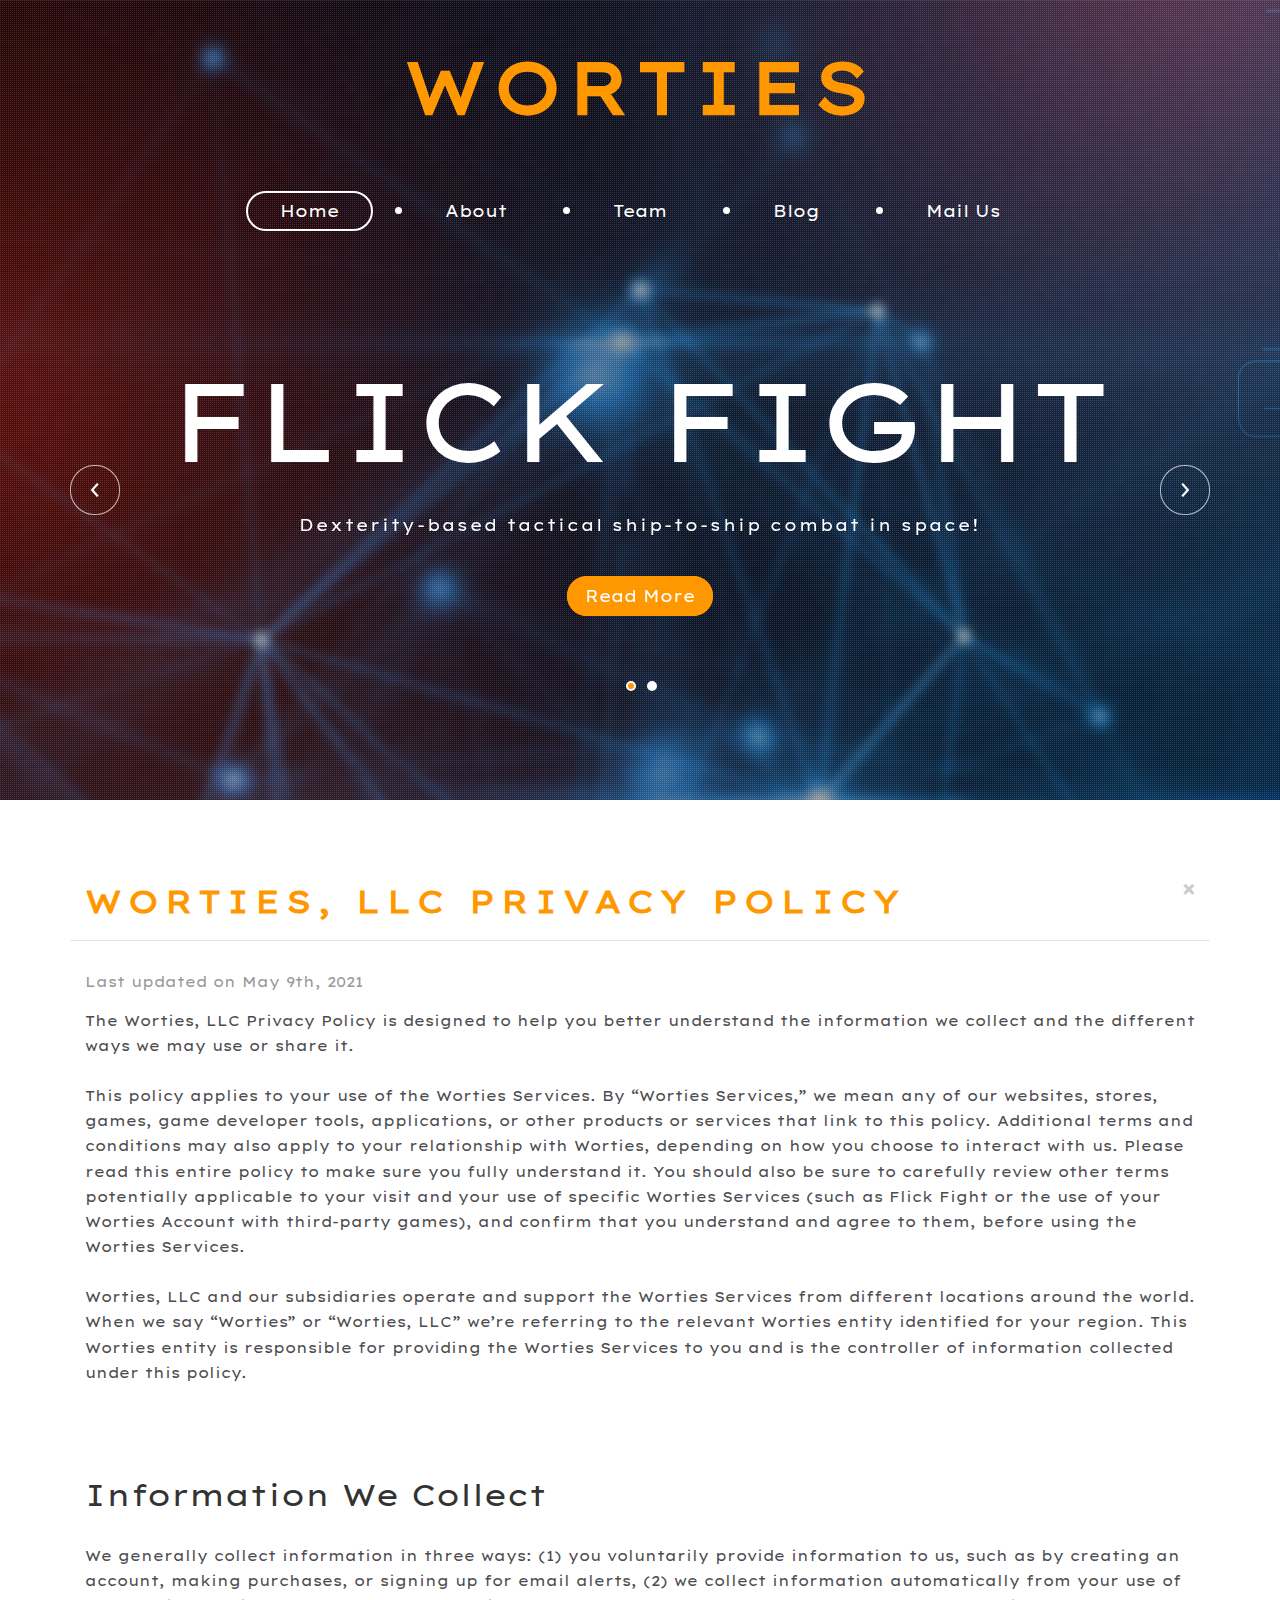
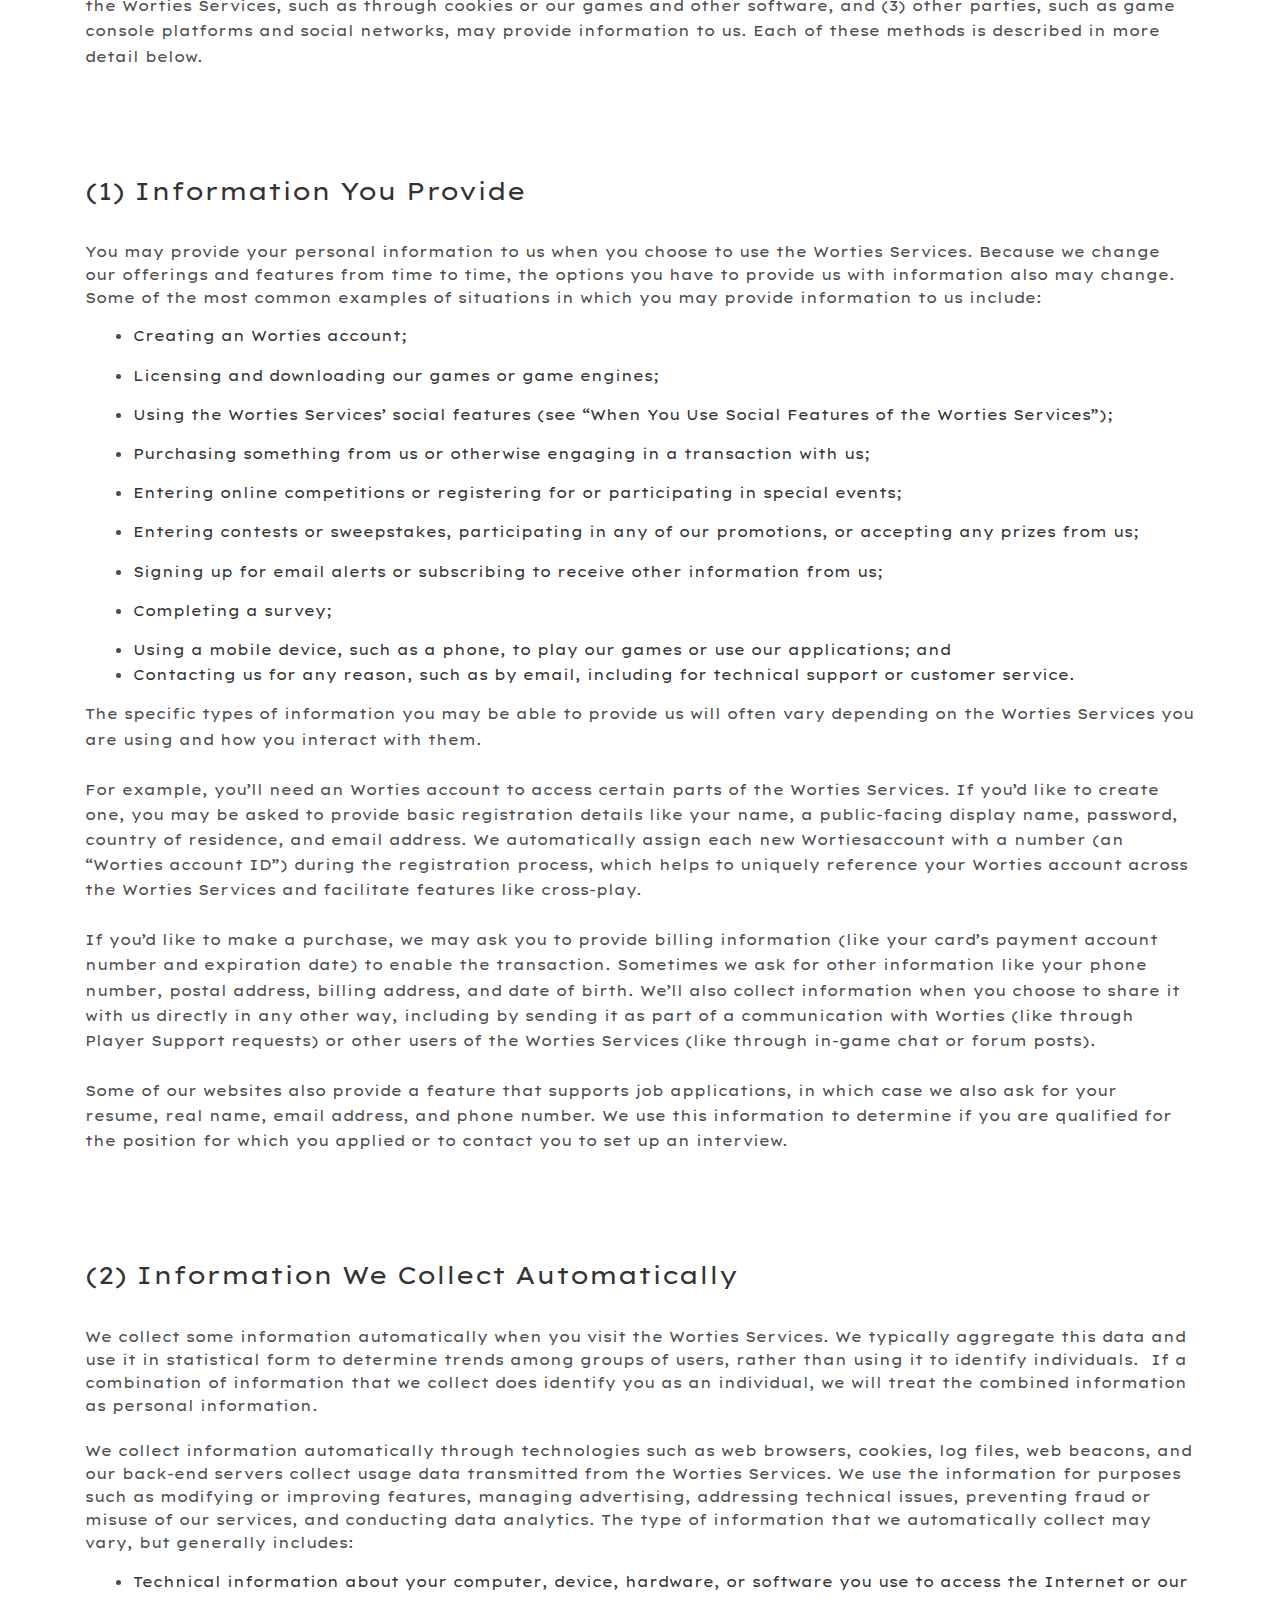
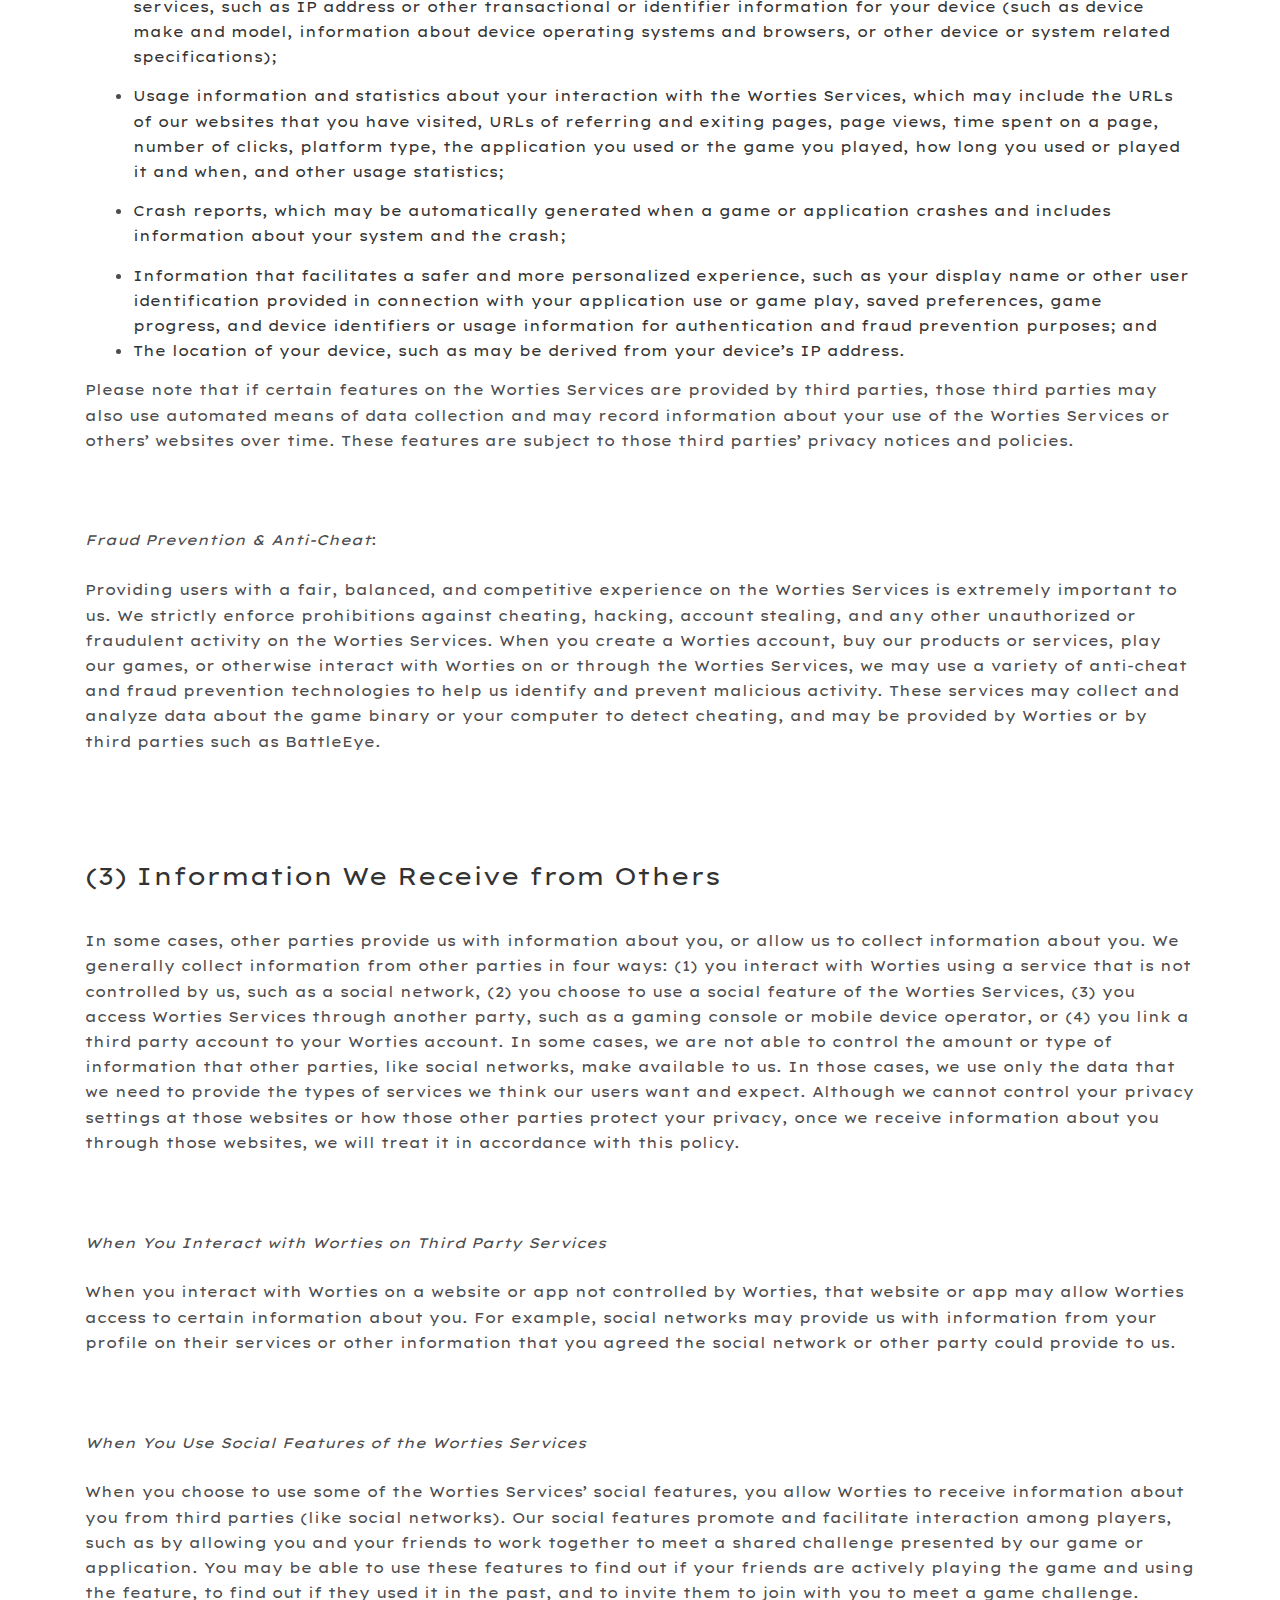
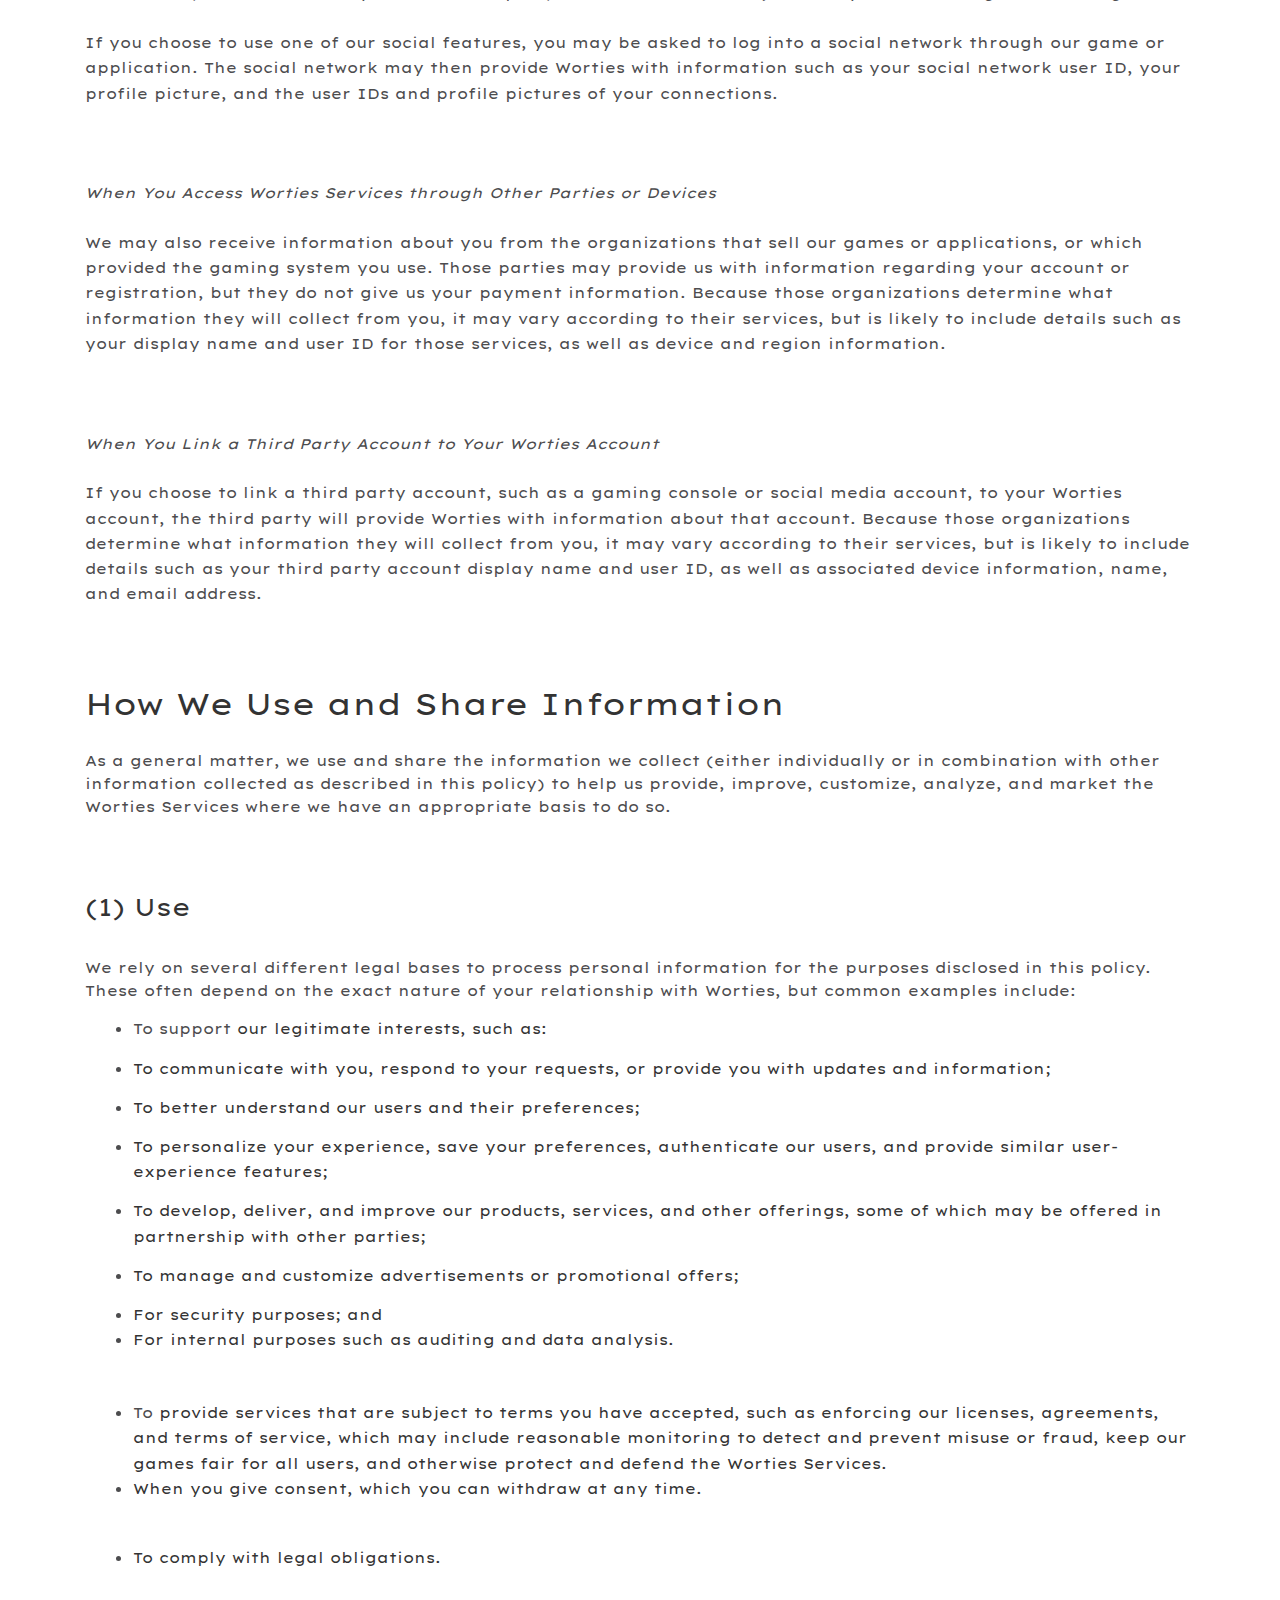
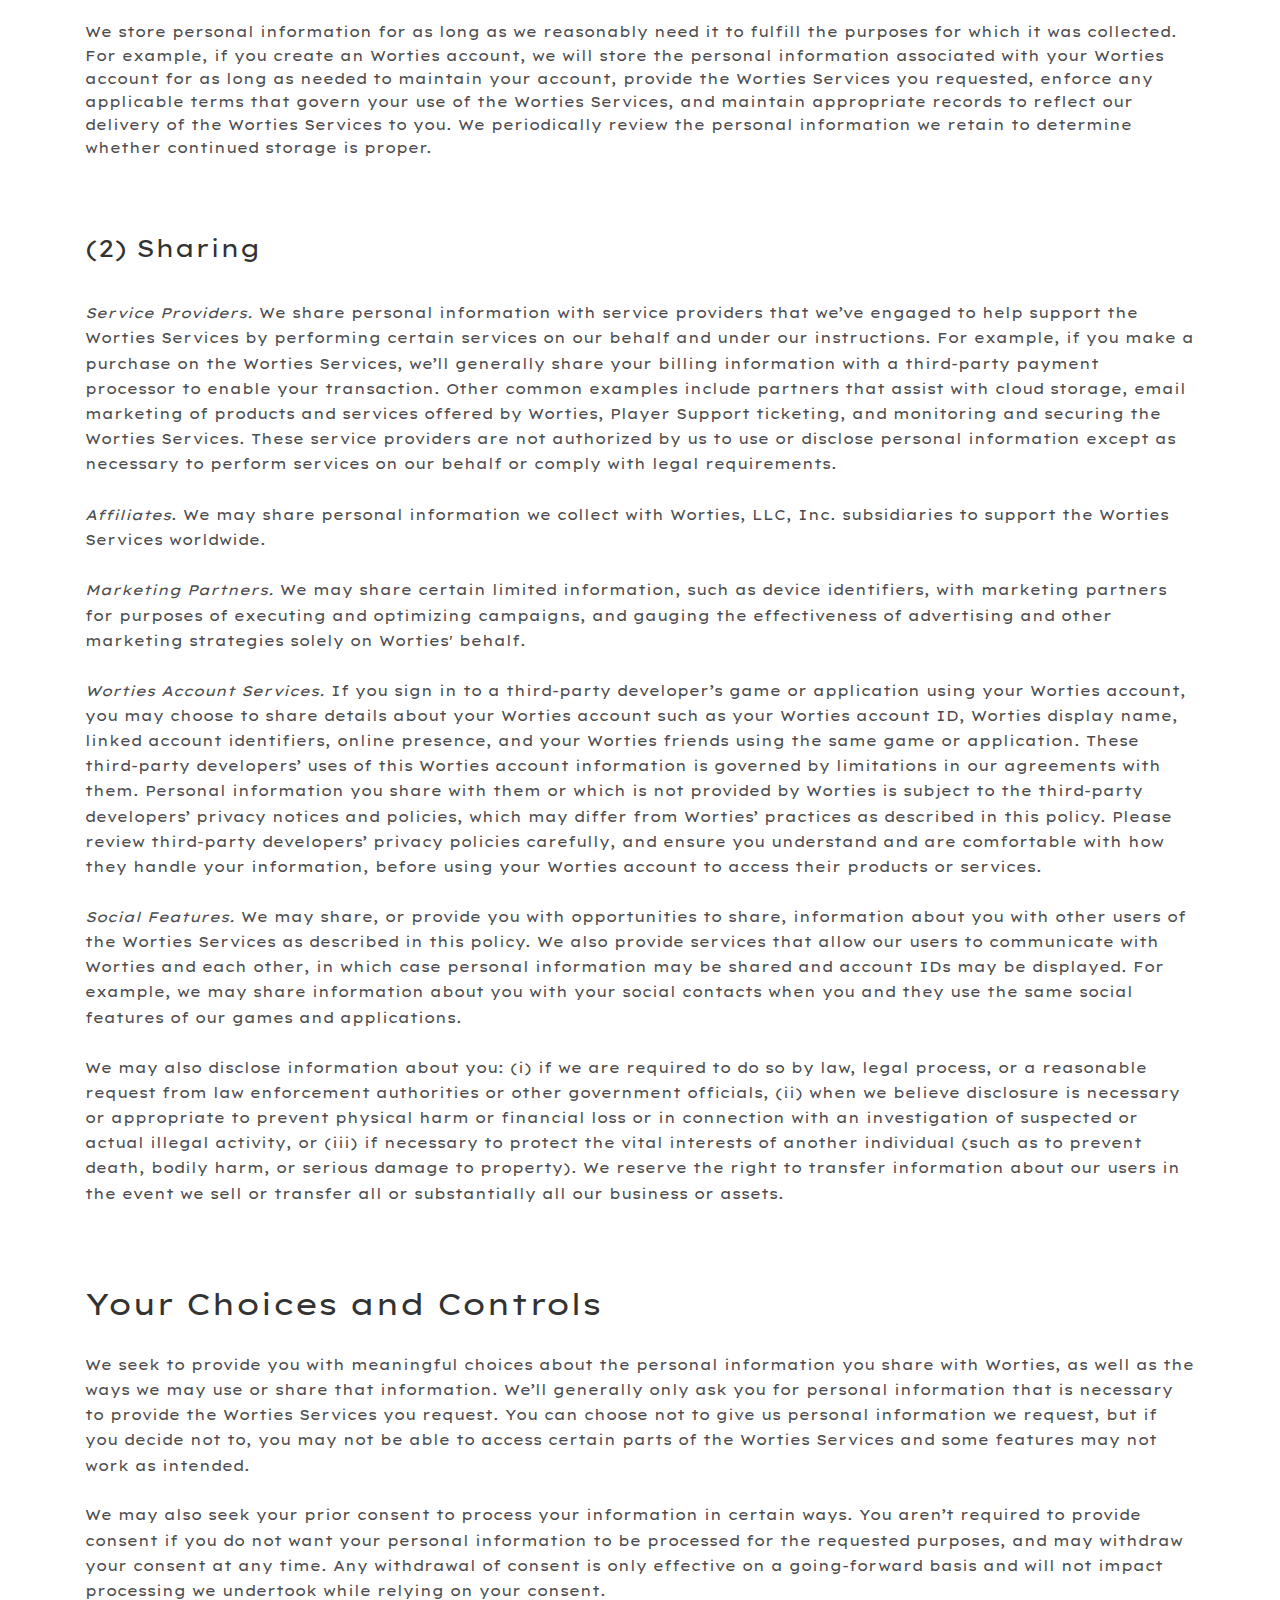
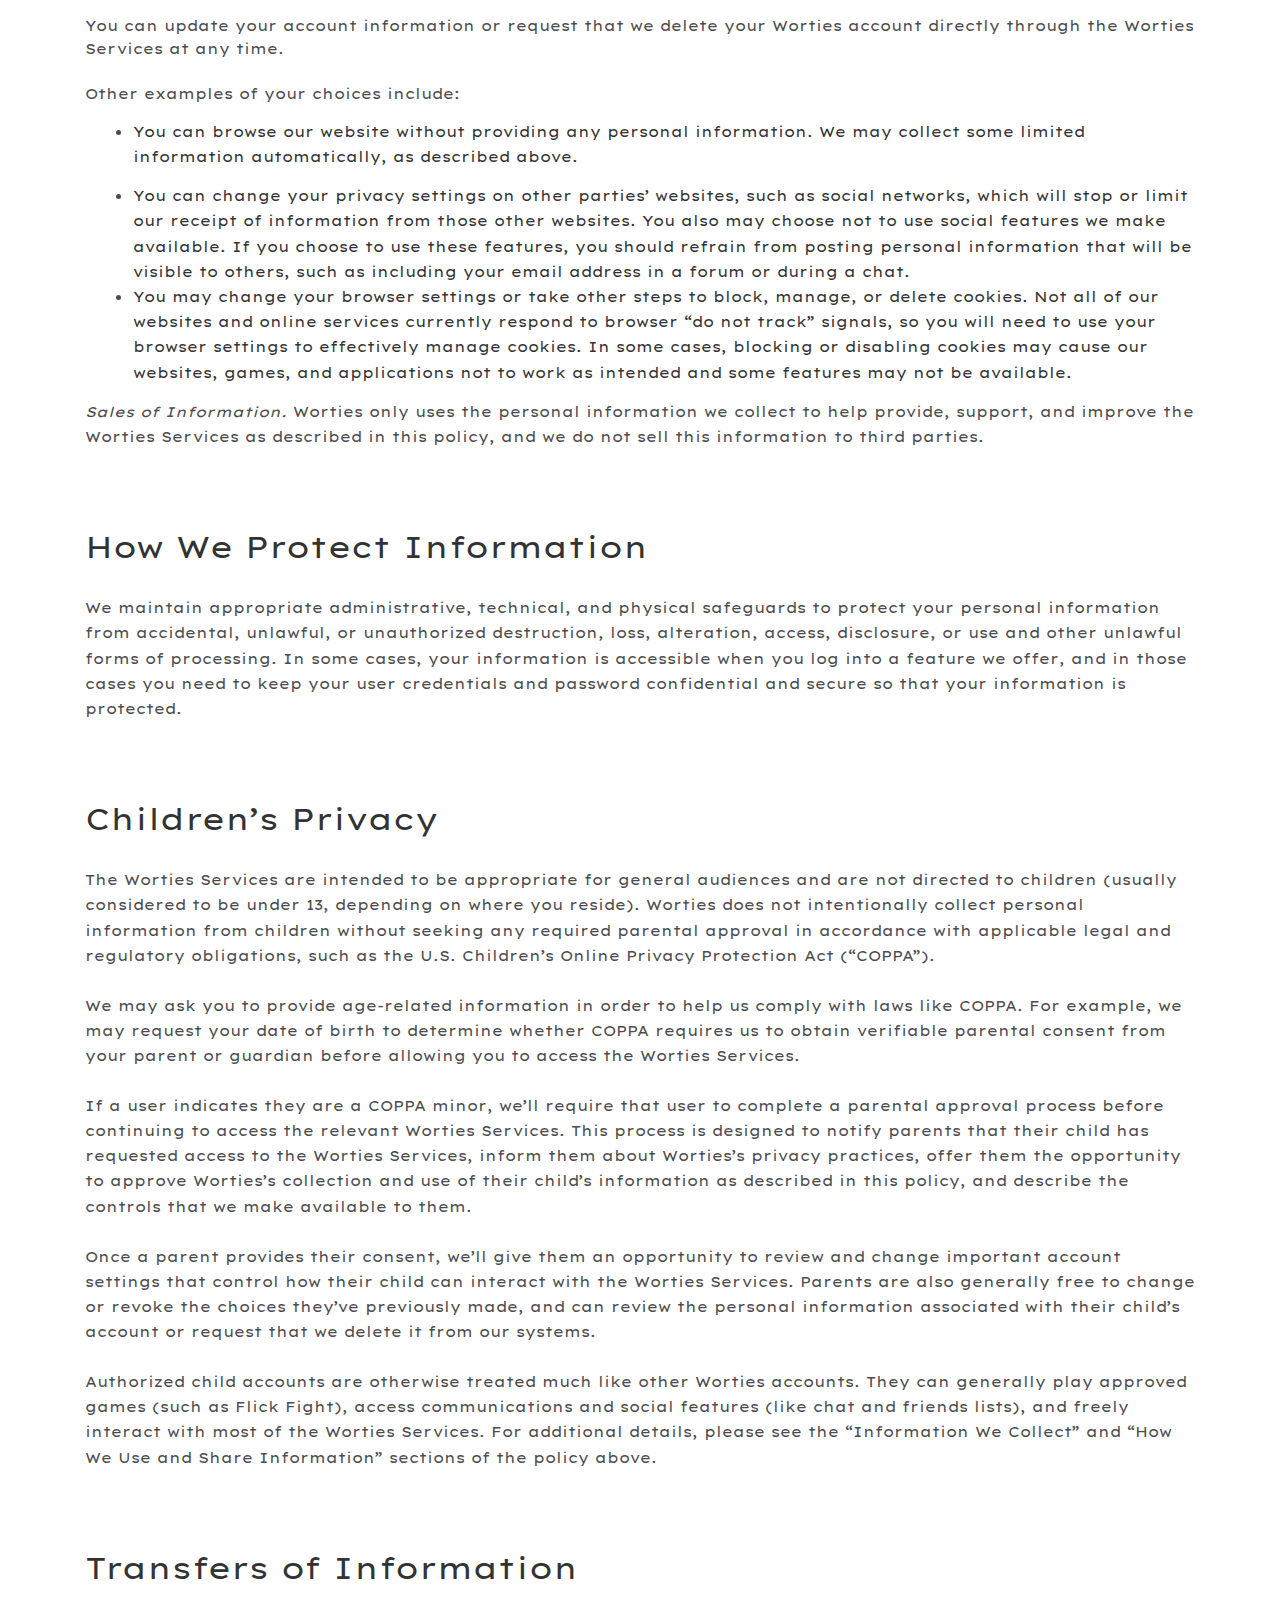
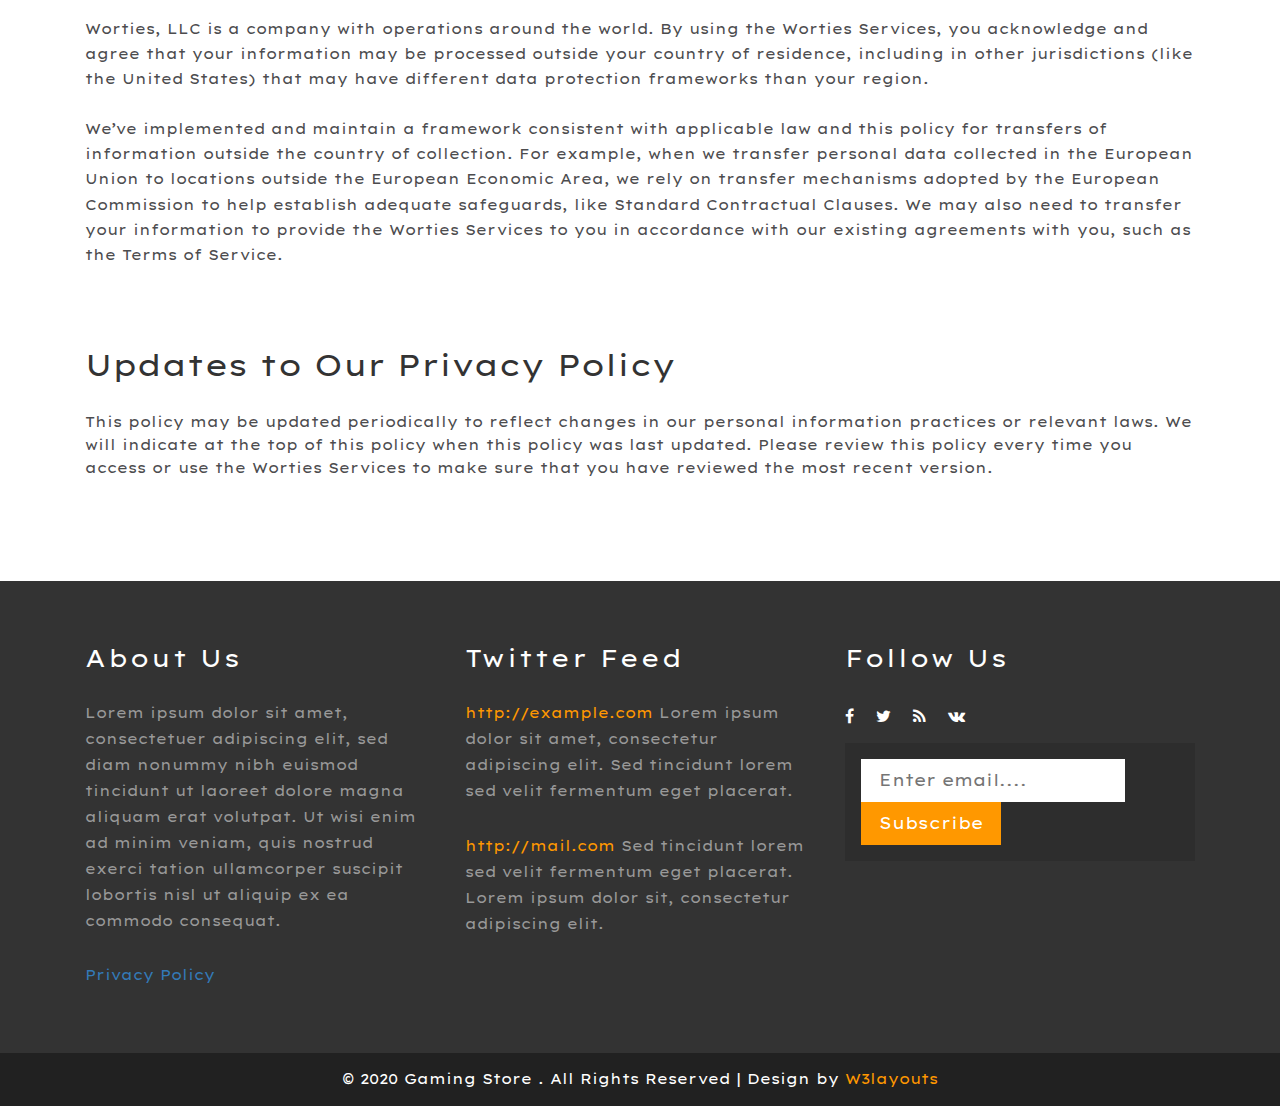
<file: bin/Release/Publish/privacy.html>
<!--A Design by W3layouts
Author: W3layout
Author URL: http://w3layouts.com
-->
<!DOCTYPE html>
<html lang="en">
<head>
<title>Worties</title>
<meta name="viewport" content="width=device-width, initial-scale=1">
<meta charset="utf-8">
<meta name="keywords" content="game development gaming developers unity" />
<script type="application/x-javascript"> addEventListener("load", function() { setTimeout(hideURLbar, 0); }, false); function hideURLbar(){ window.scrollTo(0,1); } </script>
<!-- bootstrap-css -->
<link href="css/bootstrap.css" rel="stylesheet" type="text/css" media="all" />
<!--// bootstrap-css -->
<!-- css -->
<link rel="stylesheet" href="css/style.css" type="text/css" media="all" />
<!--// css -->
<!-- font-awesome icons -->
<link href="css/font-awesome.css" rel="stylesheet"> 
<!-- //font-awesome icons -->
<!-- portfolio -->	
<link rel="stylesheet" href="css/chocolat.css" type="text/css" media="all">
<!-- //portfolio -->	
<link rel="stylesheet" href="./css/custom_styles.css">
<!-- font -->
<link href="//fonts.googleapis.com/css?family=Roboto:100,100i,300,300i,400,400i,500,500i,700,700i,900,900i" rel="stylesheet">
<link href='//fonts.googleapis.com/css?family=Roboto+Condensed:400,700italic,700,400italic,300italic,300' rel='stylesheet' type='text/css'>
<link rel=icon href="images/ba7b7a9ca84d9731ecaad4a911706c30_original.png" sizes="16x16" type="image/png">
<!-- //font -->
<script src="js/jquery-1.11.1.min.js"></script>
<script src="js/bootstrap.js"></script>
<script type="text/javascript">
	jQuery(document).ready(function($) {
		$(".scroll").click(function(event){		
			event.preventDefault();
			$('html,body').animate({scrollTop:$(this.hash).offset().top},1000);
		});
	});
</script> 

<!--[if lt IE 9]>
  <script src="https://oss.maxcdn.com/libs/html5shiv/3.7.0/html5shiv.js"></script>
<![endif]-->
</head>
<body>
	<!-- banner -->
	<div class="banner">
		<div class="agileinfo-dot">
			<div class="agileits-logo">
				<h1> <a href="index.html">Worties</a> </h1>
			</div>
			<div class="header-top">
				<div class="container">
					<div class="header-top-info">
						<nav class="navbar navbar-default">
							<!-- Brand and toggle get grouped for better mobile display -->
							<div class="navbar-header">
								<button type="button" class="navbar-toggle collapsed" data-toggle="collapse" data-target="#bs-example-navbar-collapse-1">
									<span class="sr-only">Toggle navigation</span>
									<span class="icon-bar"></span>
									<span class="icon-bar"></span>
									<span class="icon-bar"></span>
								</button>
							</div>

							<!-- Collect the nav links, forms, and other content for toggling -->
							<div class="collapse navbar-collapse nav-wil" id="bs-example-navbar-collapse-1">
								<nav>
									<ul class="nav navbar-nav">
										<li class="active"><a href="index.html">Home</a></li>
										<li><a href="/index.html#about">About</a></li>
										<li><a href="/index.html#team">Team</a></li>
										<li><a href="/index.html#blog">Blog</a></li>
										<li><a href="/index.html#mail">Mail Us</a></li>
									</ul>
								</nav>
							</div>
							<!-- /.navbar-collapse -->
						</nav>
					</div>
				</div>
			</div>
			<div class="w3layouts-banner-info">
				<div class="container">
					<div class="w3layouts-banner-slider">
						<div class="w3layouts-banner-top-slider">
							<div class="slider">
								<div class="callbacks_container">
									<ul class="rslides callbacks callbacks1" id="slider4">
										<li>
											<div class="banner_text">
												<h3>Flick Fight</h3>
												<p>Dexterity-based tactical ship-to-ship combat in space!</p>
												<div class="w3-button">
													<a href="#" data-toggle="modal" data-target="#flickFlightModal">Read More</a>
												</div>
											</div>
										</li>
										<li>
											<div class="banner_text">
												<h3>Monitored</h3>
												<p>A deceptively fun 12-player online multiplayer social deduction game.</p>
												<div class="w3-button">
													<a href="#" data-toggle="modal" data-target="#monitoredModal">Read More</a>
												</div>
											</div>
										</li>
									</ul>
								</div>
								<div class="clearfix"> </div>
								<script src="js/responsiveslides.min.js"></script>
								<script>
									// You can also use "$(window).load(function() {"
									$(function () {
										// Slideshow 4
										$("#slider4").responsiveSlides({
											auto: true,
											pager: true,
											nav: true,
											speed: 500,
											namespace: "callbacks",
											before: function () {
												$('.events').append("<li>before event fired.</li>");
											},
											after: function () {
												$('.events').append("<li>after event fired.</li>");
											}
										});

									});
								</script>
								<!--banner Slider starts Here-->
							</div>
						</div>
					</div>
				</div>
			</div>
		</div>
	</div>
	<div class="about" id="about">
		<div class="container">
			<div class="modal-header">
				<button type="button" class="close" data-dismiss="modal" aria-label="Close"><span aria-hidden="true">&times;</span></button>
				<h4 class="modal-title">Worties, LLC PRIVACY POLICY</h4>
			</div>
			<div class="modal-body worties-privacy-policy">
				<div class="agileits-w3layouts-info">
					<p>Last updated on May 9th, 2021</p>
					<p dir="ltr" class="worties-privacy-policy--section-body"><span class="worties-privacy-policy--section-body-span">The Worties, LLC Privacy Policy is designed to help you better understand the information we collect and the different ways we may use or share it.&nbsp;</span></p>
					<p dir="ltr" class="worties-privacy-policy--section-body"><span class="worties-privacy-policy--section-body-span">This policy applies to your use of the Worties Services. By &ldquo;Worties Services,&rdquo; we mean any of our websites, stores, games, game developer tools, applications, or other products or services that link to this policy. Additional terms and conditions may also apply to your relationship with Worties, depending on how you choose to interact with us. Please read this entire policy to make sure you fully understand it. You should also be sure to carefully review other terms potentially applicable to your visit and your use of specific Worties Services (such as Flick Fight or the use of your Worties Account with third-party games), and confirm that you understand and agree to them, before using the Worties Services.</span></p>
					<p dir="ltr" class="worties-privacy-policy--section-body"><span class="worties-privacy-policy--section-body-span">Worties, LLC and our subsidiaries operate and support the Worties Services from different locations around the world. When we say &ldquo;Worties&rdquo; or &ldquo;Worties, LLC&rdquo; we&rsquo;re referring to the relevant Worties entity identified for your region. This Worties entity is responsible for providing the Worties Services to you and is the controller of information collected under this policy. &nbsp;&nbsp;</span></p>
					<br />
					<br />
					<h2 dir="ltr" class="worties-privacy-policy--section-header"><span style="font-size:22.5pt;color:#333333;background-color:transparent;font-weight:400;font-style:normal;font-variant:normal;text-decoration:none;vertical-align:baseline;white-space:pre-wrap;">Information We Collect</span></h2>
					<p dir="ltr" class="worties-privacy-policy--section-body"><span class="worties-privacy-policy--section-body-span">We generally collect information in three ways: (1) you voluntarily provide information to us, such as by creating an account, making purchases, or signing up for email alerts, (2) we collect information automatically from your use of the Worties Services, such as through cookies or our games and other software, and (3) other parties, such as game console platforms and social networks, may provide information to us. Each of these methods is described in more detail below.</span></p>
					<p dir="ltr" style="line-height:1.656;background-color:#ffffff;margin-top:0pt;margin-bottom:8pt;padding:0pt 0pt 8pt 0pt;"><span class="worties-privacy-policy--section-body-span">&nbsp;</span></p>
					<h3 dir="ltr" class="worties-privacy-policy--section-header"><span class="worties-privacy-policy--section-header-span">(1) Information You Provide</span></h3>
					<p dir="ltr" style="line-height:1.656;background-color:#ffffff;margin-top:0pt;margin-bottom:8pt;"><span class="worties-privacy-policy--section-body-span">You may provide your personal information to us when you choose to use the Worties Services. Because we change our offerings and features from time to time, the options you have to provide us with information also may change. Some of the most common examples of situations in which you may provide information to us include:</span></p>
					<ul style="margin-top:0;margin-bottom:0;padding-inline-start:48px;">
						<li aria-level="1" dir="ltr" class="worties-privacy-policy--list-item">
							<p dir="ltr" class="worties-privacy-policy--list-item-body-text"><span class="worties-privacy-policy--list-item-body-text-span">Creating an Worties account;</span></p>
						</li>
						<li aria-level="1" dir="ltr" class="worties-privacy-policy--list-item">
							<p dir="ltr" class="worties-privacy-policy--list-item-body-text"><span class="worties-privacy-policy--list-item-body-text-span">Licensing and downloading our games or game engines;</span></p>
						</li>
						<li aria-level="1" dir="ltr" class="worties-privacy-policy--list-item">
							<p dir="ltr" class="worties-privacy-policy--list-item-body-text"><span class="worties-privacy-policy--list-item-body-text-span">Using the Worties Services&rsquo; social features (see &ldquo;When You Use Social Features of the Worties Services&rdquo;);</span></p>
						</li>
						<li aria-level="1" dir="ltr" class="worties-privacy-policy--list-item">
							<p dir="ltr" class="worties-privacy-policy--list-item-body-text"><span class="worties-privacy-policy--list-item-body-text-span">Purchasing something from us or otherwise engaging in a transaction with us;</span></p>
						</li>
						<li aria-level="1" dir="ltr" class="worties-privacy-policy--list-item">
							<p dir="ltr" class="worties-privacy-policy--list-item-body-text"><span class="worties-privacy-policy--list-item-body-text-span">Entering online competitions or registering for or participating in special events;</span></p>
						</li>
						<li aria-level="1" dir="ltr" class="worties-privacy-policy--list-item">
							<p dir="ltr" class="worties-privacy-policy--list-item-body-text"><span class="worties-privacy-policy--list-item-body-text-span">Entering contests or sweepstakes, participating in any of our promotions, or accepting any prizes from us;</span></p>
						</li>
						<li aria-level="1" dir="ltr" class="worties-privacy-policy--list-item">
							<p dir="ltr" class="worties-privacy-policy--list-item-body-text"><span class="worties-privacy-policy--list-item-body-text-span">Signing up for email alerts or subscribing to receive other information from us;</span></p>
						</li>
						<li aria-level="1" dir="ltr" class="worties-privacy-policy--list-item">
							<p dir="ltr" class="worties-privacy-policy--list-item-body-text"><span class="worties-privacy-policy--list-item-body-text-span">Completing a survey;</span></p>
						</li>
						<li aria-level="1" dir="ltr" class="worties-privacy-policy--list-item">
							<p dir="ltr" class="worties-privacy-policy--list-item-body-text"><span class="worties-privacy-policy--list-item-body-text-span">Using a mobile device, such as a phone, to play our games or use our applications; and</span></p>
						</li>
						<li aria-level="1" dir="ltr" class="worties-privacy-policy--list-item">
							<p dir="ltr" style="line-height:1.7999999999999998;background-color:#ffffff;margin-top:0pt;margin-bottom:8pt;"><span class="worties-privacy-policy--list-item-body-text-span">Contacting us for any reason, such as by email, including for technical support or customer service.</span></p>
						</li>
					</ul>
					<p dir="ltr" class="worties-privacy-policy--section-body"><span class="worties-privacy-policy--section-body-span">The specific types of information you may be able to provide us will often vary depending on the Worties Services you are using and how you interact with them.&nbsp;</span></p>
					<p dir="ltr" class="worties-privacy-policy--section-body"><span class="worties-privacy-policy--section-body-span">For example, you&rsquo;ll need an Worties account to access certain parts of the Worties Services. If you&rsquo;d like to create one, you may be asked to provide basic registration details like your name, a public-facing display name, password, country of residence, and email address. We automatically assign each new Wortiesaccount with a number (an &ldquo;Worties account ID&rdquo;) during the registration process, which helps to uniquely reference your Worties account across the Worties Services and facilitate features like cross-play.</span></p>
					<p dir="ltr" class="worties-privacy-policy--section-body"><span class="worties-privacy-policy--section-body-span">If you&rsquo;d like to make a purchase, we may ask you to provide billing information (like your card&rsquo;s payment account number and expiration date) to enable the transaction. Sometimes we ask for other information like your phone number, postal address, billing address, and date of birth. We&rsquo;ll also collect information when you choose to share it with us directly in any other way, including by sending it as part of a communication with Worties (like through Player Support requests) or other users of the Worties Services (like through in-game chat or forum posts).</span></p>
					<p dir="ltr" class="worties-privacy-policy--section-body"><span class="worties-privacy-policy--section-body-span">Some of our websites also provide a feature that supports job applications, in which case we also ask for your resume, real name, email address, and phone number. We use this information to determine if you are qualified for the position for which you applied or to contact you to set up an interview.</span></p>
					<p dir="ltr" style="line-height:1.656;background-color:#ffffff;margin-top:0pt;margin-bottom:8pt;padding:0pt 0pt 8pt 0pt;"><span class="worties-privacy-policy--section-body-span">&nbsp;</span></p>
					<h3 dir="ltr" class="worties-privacy-policy--section-header"><span class="worties-privacy-policy--section-header-span">(2) Information We Collect Automatically</span></h3>
					<p dir="ltr" style="line-height:1.656;background-color:#ffffff;margin-top:0pt;margin-bottom:8pt;padding:0pt 0pt 8pt 0pt;"><span class="worties-privacy-policy--section-body-span">We collect some information automatically when you visit the Worties Services. We typically aggregate this data and use it in statistical form to determine trends among groups of users, rather than using it to identify individuals. &nbsp;If a combination of information that we collect does identify you as an individual, we will treat the combined information as personal information.</span></p>
					<p dir="ltr" style="line-height:1.656;background-color:#ffffff;margin-top:0pt;margin-bottom:8pt;"><span class="worties-privacy-policy--section-body-span">We collect information automatically through technologies such as web browsers, cookies, log files, web beacons, and our back-end servers collect usage data transmitted from the Worties Services. We use the information for purposes such as modifying or improving features, managing advertising, addressing technical issues, preventing fraud or misuse of our services, and conducting data analytics. The type of information that we automatically collect may vary, but generally includes:</span></p>
					<ul style="margin-top:0;margin-bottom:0;padding-inline-start:48px;">
						<li aria-level="1" dir="ltr" class="worties-privacy-policy--list-item">
							<p dir="ltr" class="worties-privacy-policy--list-item-body-text"><span class="worties-privacy-policy--list-item-body-text-span">Technical information about your computer, device, hardware, or software you use to access the Internet or our services, such as IP address or other transactional or identifier information for your device (such as device make and model, information about device operating systems and browsers, or other device or system related specifications);</span></p>
						</li>
						<li aria-level="1" dir="ltr" class="worties-privacy-policy--list-item">
							<p dir="ltr" class="worties-privacy-policy--list-item-body-text"><span class="worties-privacy-policy--list-item-body-text-span">Usage information and statistics about your interaction with the Worties Services, which may include the URLs of our websites that you have visited, URLs of referring and exiting pages, page views, time spent on a page, number of clicks, platform type, the application you used or the game you played, how long you used or played it and when, and other usage statistics;</span></p>
						</li>
						<li aria-level="1" dir="ltr" class="worties-privacy-policy--list-item">
							<p dir="ltr" class="worties-privacy-policy--list-item-body-text"><span class="worties-privacy-policy--list-item-body-text-span">Crash reports, which may be automatically generated when a game or application crashes and includes information about your system and the crash;</span></p>
						</li>
						<li aria-level="1" dir="ltr" class="worties-privacy-policy--list-item">
							<p dir="ltr" class="worties-privacy-policy--list-item-body-text"><span class="worties-privacy-policy--list-item-body-text-span">Information that facilitates a safer and more personalized experience, such as your display name or other user identification provided in connection with your application use or game play, saved preferences, game progress, and device identifiers or usage information for authentication and fraud prevention purposes; and</span></p>
						</li>
						<li aria-level="1" dir="ltr" class="worties-privacy-policy--list-item">
							<p dir="ltr" style="line-height:1.7999999999999998;background-color:#ffffff;margin-top:0pt;margin-bottom:8pt;"><span class="worties-privacy-policy--list-item-body-text-span">The location of your device, such as may be derived from your device&rsquo;s IP address.</span></p>
						</li>
					</ul>
					<p dir="ltr" class="worties-privacy-policy--section-body"><span class="worties-privacy-policy--section-body-span">Please note that if certain features on the Worties Services are provided by third parties, those third parties may also use automated means of data collection and may record information about your use of the Worties Services or others&rsquo; websites over time. These features are subject to those third parties&rsquo; privacy notices and policies.</span></p>
					<p dir="ltr" class="worties-privacy-policy--section-body"><span class="worties-privacy-policy--section-body-span">&nbsp;</span></p>
					<p dir="ltr" class="worties-privacy-policy--section-body"><span style="font-size:10.5pt;color:#4c4c4e;background-color:transparent;font-weight:400;font-style:italic;font-variant:normal;text-decoration:none;vertical-align:baseline;white-space:pre-wrap;">Fraud Prevention &amp; Anti-Cheat</span><span class="worties-privacy-policy--section-body-span">:</span></p>
					<p dir="ltr" class="worties-privacy-policy--section-body"><span class="worties-privacy-policy--section-body-span">Providing users with a fair, balanced, and competitive experience on the Worties Services is extremely important to us. We strictly enforce prohibitions against cheating, hacking, account stealing, and any other unauthorized or fraudulent activity on the Worties Services. When you create a Worties account, buy our products or services, play our games, or otherwise interact with Worties on or through the Worties Services, we may use a variety of anti-cheat and fraud prevention technologies to help us identify and prevent malicious activity. These services may collect and analyze data about the game binary or your computer to detect cheating, and may be provided by Worties or by third parties such as BattleEye.</span></p>
					<p dir="ltr" style="line-height:1.656;background-color:#ffffff;margin-top:0pt;margin-bottom:8pt;padding:0pt 0pt 8pt 0pt;"><span class="worties-privacy-policy--section-body-span">&nbsp;</span></p>
					<h3 dir="ltr" class="worties-privacy-policy--section-header"><span class="worties-privacy-policy--section-header-span">(3) Information We Receive from Others</span></h3>
					<p dir="ltr" class="worties-privacy-policy--section-body"><span class="worties-privacy-policy--section-body-span">In some cases, other parties provide us with information about you, or allow us to collect information about you. We generally collect information from other parties in four ways: (1) you interact with Worties using a service that is not controlled by us, such as a social network, (2) you choose to use a social feature of the Worties Services, (3) you access Worties Services through another party, such as a gaming console or mobile device operator, or (4) you link a third party account to your Worties account. In some cases, we are not able to control the amount or type of information that other parties, like social networks, make available to us. In those cases, we use only the data that we need to provide the types of services we think our users want and expect. Although we cannot control your privacy settings at those websites or how those other parties protect your privacy, once we receive information about you through those websites, we will treat it in accordance with this policy.</span></p>
					<p dir="ltr" class="worties-privacy-policy--section-body"><span class="worties-privacy-policy--section-body-span">&nbsp;</span></p>
					<p dir="ltr" class="worties-privacy-policy--section-body"><span style="font-size:10.5pt;color:#4c4c4e;background-color:transparent;font-weight:400;font-style:italic;font-variant:normal;text-decoration:none;vertical-align:baseline;white-space:pre-wrap;">When You Interact with Worties on Third Party Services</span></p>
					<p dir="ltr" class="worties-privacy-policy--section-body"><span class="worties-privacy-policy--section-body-span">When you interact with Worties on a website or app not controlled by Worties, that website or app may allow Worties access to certain information about you. For example, social networks may provide us with information from your profile on their services or other information that you agreed the social network or other party could provide to us.</span></p>
					<p dir="ltr" class="worties-privacy-policy--section-body"><span class="worties-privacy-policy--section-body-span">&nbsp;</span></p>
					<p dir="ltr" class="worties-privacy-policy--section-body"><span style="font-size:10.5pt;color:#4c4c4e;background-color:transparent;font-weight:400;font-style:italic;font-variant:normal;text-decoration:none;vertical-align:baseline;white-space:pre-wrap;">When You Use Social Features of the Worties Services</span></p>
					<p dir="ltr" class="worties-privacy-policy--section-body"><span class="worties-privacy-policy--section-body-span">When you choose to use some of the Worties Services&rsquo; social features, you allow Worties to receive information about you from third parties (like social networks). Our social features promote and facilitate interaction among players, such as by allowing you and your friends to work together to meet a shared challenge presented by our game or application. You may be able to use these features to find out if your friends are actively playing the game and using the feature, to find out if they used it in the past, and to invite them to join with you to meet a game challenge.</span></p>
					<p dir="ltr" class="worties-privacy-policy--section-body"><span class="worties-privacy-policy--section-body-span">If you choose to use one of our social features, you may be asked to log into a social network through our game or application. The social network may then provide Worties with information such as your social network user ID, your profile picture, and the user IDs and profile pictures of your connections.</span></p>
					<p dir="ltr" class="worties-privacy-policy--section-body"><span class="worties-privacy-policy--section-body-span">&nbsp;</span></p>
					<p dir="ltr" class="worties-privacy-policy--section-body"><span style="font-size:10.5pt;color:#4c4c4e;background-color:transparent;font-weight:400;font-style:italic;font-variant:normal;text-decoration:none;vertical-align:baseline;white-space:pre-wrap;">When You Access Worties Services through Other Parties or Devices</span></p>
					<p dir="ltr" class="worties-privacy-policy--section-body"><span class="worties-privacy-policy--section-body-span">We may also receive information about you from the organizations that sell our games or applications, or which provided the gaming system you use. Those parties may provide us with information regarding your account or registration, but they do not give us your payment information. Because those organizations determine what information they will collect from you, it may vary according to their services, but is likely to include details such as your display name and user ID for those services, as well as device and region information.</span></p>
					<p dir="ltr" class="worties-privacy-policy--section-body"><span class="worties-privacy-policy--section-body-span">&nbsp;</span></p>
					<p dir="ltr" class="worties-privacy-policy--section-body"><span style="font-size:10.5pt;color:#4c4c4e;background-color:transparent;font-weight:400;font-style:italic;font-variant:normal;text-decoration:none;vertical-align:baseline;white-space:pre-wrap;">When You Link a Third Party Account to Your Worties Account</span></p>
					<p dir="ltr" class="worties-privacy-policy--section-body"><span class="worties-privacy-policy--section-body-span">If you choose to link a third party account, such as a gaming console or social media account, to your Worties account, the third party will provide Worties with information about that account. Because those organizations determine what information they will collect from you, it may vary according to their services, but is likely to include details such as your third party account display name and user ID, as well as associated device information, name, and email address.</span></p>
					<p dir="ltr" style="line-height:1.656;background-color:#ffffff;margin-top:0pt;margin-bottom:8pt;padding:0pt 0pt 8pt 0pt;"><span class="worties-privacy-policy--section-body-span">&nbsp;</span></p>
					<h2 dir="ltr" class="worties-privacy-policy--section-header"><span style="font-size:22.5pt;color:#333333;background-color:transparent;font-weight:400;font-style:normal;font-variant:normal;text-decoration:none;vertical-align:baseline;white-space:pre-wrap;">How We Use and Share Information</span></h2>
					<p dir="ltr" style="line-height:1.656;background-color:#ffffff;margin-top:0pt;margin-bottom:8pt;padding:0pt 0pt 8pt 0pt;"><span class="worties-privacy-policy--section-body-span">As a general matter, we use and share the information we collect (either individually or in combination with other information collected as described in this policy) to help us provide, improve, customize, analyze, and market the Worties Services where we have an appropriate basis to do so.</span></p>
					<h3 dir="ltr" class="worties-privacy-policy--section-header"><span class="worties-privacy-policy--section-header-span">(1) Use</span></h3>
					<p dir="ltr" style="line-height:1.656;background-color:#ffffff;margin-top:0pt;margin-bottom:8pt;"><span class="worties-privacy-policy--section-body-span">We rely on several different legal bases to process personal information for the purposes disclosed in this policy. These often depend on the exact nature of your relationship with Worties, but common examples include:&nbsp;</span></p>
					<ul style="margin-top:0;margin-bottom:0;padding-inline-start:48px;">
						<li aria-level="1" dir="ltr" class="worties-privacy-policy--list-item">
							<p dir="ltr" class="worties-privacy-policy--list-item-body-text"><span class="worties-privacy-policy--section-body-span">To support&nbsp;</span><span class="worties-privacy-policy--list-item-body-text-span">our legitimate interests, such as:</span></p>
						</li>
						<li aria-level="1" dir="ltr" class="worties-privacy-policy--list-item">
							<p dir="ltr" class="worties-privacy-policy--list-item-body-text"><span class="worties-privacy-policy--list-item-body-text-span">To communicate with you, respond to your requests, or provide you with updates and information;</span></p>
						</li>
						<li aria-level="1" dir="ltr" class="worties-privacy-policy--list-item">
							<p dir="ltr" class="worties-privacy-policy--list-item-body-text"><span class="worties-privacy-policy--list-item-body-text-span">To better understand our users and their preferences;</span></p>
						</li>
						<li aria-level="1" dir="ltr" class="worties-privacy-policy--list-item">
							<p dir="ltr" class="worties-privacy-policy--list-item-body-text"><span class="worties-privacy-policy--list-item-body-text-span">To personalize your experience, save your preferences, authenticate our users, and provide similar user-experience features;</span></p>
						</li>
						<li aria-level="1" dir="ltr" class="worties-privacy-policy--list-item">
							<p dir="ltr" class="worties-privacy-policy--list-item-body-text"><span class="worties-privacy-policy--list-item-body-text-span">To develop, deliver, and improve our products, services, and other offerings, some of which may be offered in partnership with other parties;</span></p>
						</li>
						<li aria-level="1" dir="ltr" class="worties-privacy-policy--list-item">
							<p dir="ltr" class="worties-privacy-policy--list-item-body-text"><span class="worties-privacy-policy--list-item-body-text-span">To manage and customize advertisements or promotional offers;</span></p>
						</li>
						<li aria-level="1" dir="ltr" class="worties-privacy-policy--list-item">
							<p dir="ltr" class="worties-privacy-policy--list-item-body-text"><span class="worties-privacy-policy--list-item-body-text-span">For security purposes; and</span></p>
						</li>
						<li aria-level="1" dir="ltr" class="worties-privacy-policy--list-item">
							<p dir="ltr" style="line-height:1.7999999999999998;background-color:#ffffff;margin-top:0pt;margin-bottom:8pt;"><span class="worties-privacy-policy--list-item-body-text-span">For internal purposes such as auditing and data analysis.</span></p>
						</li>
					</ul>
					<p dir="ltr" style="line-height:1.656;margin-left: 63pt;background-color:#ffffff;margin-top:0pt;margin-bottom:8pt;"><span class="worties-privacy-policy--section-body-span">&nbsp;</span></p>
					<ul style="margin-top:0;margin-bottom:0;padding-inline-start:48px;">
						<li aria-level="1" dir="ltr" class="worties-privacy-policy--list-item">
							<p dir="ltr" class="worties-privacy-policy--list-item-body-text"><span class="worties-privacy-policy--section-body-span">To</span><span class="worties-privacy-policy--list-item-body-text-span">&nbsp;provide services that are subject to terms you have accepted, such as enforcing our licenses, agreements, and terms of service, which may include reasonable monitoring to detect and prevent misuse or fraud, keep our games fair for all users, and otherwise protect and defend the Worties Services.</span></p>
						</li>
						<li aria-level="1" dir="ltr" class="worties-privacy-policy--list-item">
							<p dir="ltr" style="line-height:1.7999999999999998;background-color:#ffffff;margin-top:0pt;margin-bottom:8pt;"><span class="worties-privacy-policy--list-item-body-text-span">When you give consent, which you can withdraw at any time.</span></p>
						</li>
					</ul>
					<p dir="ltr" style="line-height:1.656;text-indent: -36pt;background-color:#ffffff;margin-top:0pt;margin-bottom:8pt;padding:0pt 0pt 0pt 36pt;"><span class="worties-privacy-policy--section-body-span">&nbsp;</span></p>
					<ul style="margin-top:0;margin-bottom:0;padding-inline-start:48px;">
						<li aria-level="1" dir="ltr" class="worties-privacy-policy--list-item">
							<p dir="ltr" style="line-height:1.7999999999999998;background-color:#ffffff;margin-top:0pt;margin-bottom:8pt;"><span class="worties-privacy-policy--list-item-body-text-span">To comply with legal obligations.</span></p>
						</li>
					</ul>
					<p dir="ltr" class="worties-privacy-policy--section-body"><span class="worties-privacy-policy--section-body-span">&nbsp;</span></p>
					<p dir="ltr" style="line-height:1.656;background-color:#ffffff;margin-top:0pt;margin-bottom:8pt;padding:0pt 0pt 8pt 0pt;"><span class="worties-privacy-policy--section-body-span">We store personal information for as long as we reasonably need it to fulfill the purposes for which it was collected. For example, if you create an Worties account, we will store the personal information associated with your Worties account for as long as needed to maintain your account, provide the Worties Services you requested, enforce any applicable terms that govern your use of the Worties Services, and maintain appropriate records to reflect our delivery of the Worties Services to you. We periodically review the personal information we retain to determine whether continued storage is proper.&nbsp;</span></p>
					<h3 dir="ltr" class="worties-privacy-policy--section-header"><span class="worties-privacy-policy--section-header-span">(2) Sharing</span></h3>
					<p dir="ltr" class="worties-privacy-policy--section-body"><span style="font-size:10.5pt;color:#4c4c4e;background-color:transparent;font-weight:400;font-style:italic;font-variant:normal;text-decoration:none;vertical-align:baseline;white-space:pre-wrap;">Service Providers.</span><span class="worties-privacy-policy--section-body-span">&nbsp;We share personal information with service providers that we&rsquo;ve engaged to help support the Worties Services by performing certain services on our behalf and under our instructions. For example, if you make a purchase on the Worties Services, we&rsquo;ll generally share your billing information with a third-party payment processor to enable your transaction. Other common examples include partners that assist with cloud storage, email marketing of products and services offered by Worties, Player Support ticketing, and monitoring and securing the Worties Services. These service providers are not authorized by us to use or disclose personal information except as necessary to perform services on our behalf or comply with legal requirements.</span></p>
					<p dir="ltr" class="worties-privacy-policy--section-body"><span style="font-size:10.5pt;color:#4c4c4e;background-color:transparent;font-weight:400;font-style:italic;font-variant:normal;text-decoration:none;vertical-align:baseline;white-space:pre-wrap;">Affiliates</span><span class="worties-privacy-policy--section-body-span">.</span><span style="font-size:11pt;color:#000000;background-color:transparent;font-weight:400;font-style:normal;font-variant:normal;text-decoration:none;vertical-align:baseline;white-space:pre-wrap;">&nbsp;</span><span class="worties-privacy-policy--section-body-span">We may share personal information we collect with Worties, LLC, Inc. subsidiaries to support the Worties Services worldwide.&nbsp;</span></p>
					<p dir="ltr" class="worties-privacy-policy--section-body"><span style="font-size:10.5pt;color:#4c4c4e;background-color:transparent;font-weight:400;font-style:italic;font-variant:normal;text-decoration:none;vertical-align:baseline;white-space:pre-wrap;">Marketing Partners.&nbsp;</span><span class="worties-privacy-policy--section-body-span">We may share certain limited information, such as device identifiers, with marketing partners for purposes of executing and optimizing campaigns, and gauging the effectiveness of advertising and other marketing strategies solely on Worties&apos; behalf.</span></p>
					<p dir="ltr" class="worties-privacy-policy--section-body"><span style="font-size:10.5pt;color:#4c4c4e;background-color:transparent;font-weight:400;font-style:italic;font-variant:normal;text-decoration:none;vertical-align:baseline;white-space:pre-wrap;">Worties Account Services.</span><span class="worties-privacy-policy--section-body-span">&nbsp;If you sign in to a third-party developer&rsquo;s game or application using your Worties account, you may choose to share details about your Worties account such as your Worties account ID, Worties display name, linked account identifiers, online presence, and your Worties friends using the same game or application. These third-party developers&rsquo; uses of this Worties account information is governed by limitations in our agreements with them. Personal information you share with them or which is not provided by Worties is subject to the third-party developers&rsquo; privacy notices and policies, which may differ from Worties&rsquo; practices as described in this policy. Please review third-party developers&rsquo; privacy policies carefully, and ensure you understand and are comfortable with how they handle your information, before using your Worties account to access their products or services.</span></p>
					<p dir="ltr" class="worties-privacy-policy--section-body"><span style="font-size:10.5pt;color:#4c4c4e;background-color:transparent;font-weight:400;font-style:italic;font-variant:normal;text-decoration:none;vertical-align:baseline;white-space:pre-wrap;">Social Features.</span><span class="worties-privacy-policy--section-body-span">&nbsp;We may share, or provide you with opportunities to share, information about you with other users of the Worties Services as described in this policy. We also provide services that allow our users to communicate with Worties and each other, in which case personal information may be shared and account IDs may be displayed. For example, we may share information about you with your social contacts when you and they use the same social features of our games and applications.</span></p>
					<p dir="ltr" class="worties-privacy-policy--section-body"><span class="worties-privacy-policy--section-body-span">We may also disclose information about you: (i) if we are required to do so by law, legal process, or a reasonable request from law enforcement authorities or other government officials, (ii) when we believe disclosure is necessary or appropriate to prevent physical harm or financial loss or in connection with an investigation of suspected or actual illegal activity, or (iii) if necessary to protect the vital interests of another individual (such as to prevent death, bodily harm, or serious damage to property). We reserve the right to transfer information about our users in the event we sell or transfer all or substantially all our business or assets.</span></p>
					<p dir="ltr" style="line-height:1.656;background-color:#ffffff;margin-top:0pt;margin-bottom:8pt;padding:0pt 0pt 8pt 0pt;"><span class="worties-privacy-policy--section-body-span">&nbsp;</span></p>
					<h2 dir="ltr" class="worties-privacy-policy--section-header"><span style="font-size:22.5pt;color:#333333;background-color:transparent;font-weight:400;font-style:normal;font-variant:normal;text-decoration:none;vertical-align:baseline;white-space:pre-wrap;">Your Choices and Controls</span></h2>
					<p dir="ltr" class="worties-privacy-policy--section-body"><span class="worties-privacy-policy--section-body-span">We seek to provide you with meaningful choices about the personal information you share with Worties, as well as the ways we may use or share that information. We&rsquo;ll generally only ask you for personal information that is necessary to provide the Worties Services you request. You can choose not to give us personal information we request, but if you decide not to, you may not be able to access certain parts of the Worties Services and some features may not work as intended.</span></p>
					<p dir="ltr" class="worties-privacy-policy--section-body"><span class="worties-privacy-policy--section-body-span">We may also seek your prior consent to process your information in certain ways. You aren&rsquo;t required to provide consent if you do not want your personal information to be processed for the requested purposes, and may withdraw your consent at any time. Any withdrawal of consent is only effective on a going-forward basis and will not impact processing we undertook while relying on your consent. &nbsp; &nbsp;</span></p>
					<p dir="ltr" style="line-height:1.656;background-color:#ffffff;margin-top:0pt;margin-bottom:8pt;padding:0pt 0pt 8pt 0pt;"><span class="worties-privacy-policy--section-body-span">You can update your account information or request that we delete your Worties account directly through the Worties Services at any time.</span></p>
					<p dir="ltr" style="line-height:1.656;background-color:#ffffff;margin-top:0pt;margin-bottom:8pt;"><span class="worties-privacy-policy--section-body-span">Other examples of your choices include:</span></p>
					<ul style="margin-top:0;margin-bottom:0;padding-inline-start:48px;">
						<li aria-level="1" dir="ltr" class="worties-privacy-policy--list-item">
							<p dir="ltr" class="worties-privacy-policy--list-item-body-text"><span class="worties-privacy-policy--list-item-body-text-span">You can browse our website without providing any personal information. We may collect some limited information automatically, as described above.</span></p>
						</li>
						<li aria-level="1" dir="ltr" class="worties-privacy-policy--list-item">
							<p dir="ltr" class="worties-privacy-policy--list-item-body-text"><span class="worties-privacy-policy--list-item-body-text-span">You can change your privacy settings on other parties&rsquo; websites, such as social networks, which will stop or limit our receipt of information from those other websites. You also may choose not to use social features we make available. If you choose to use these features, you should refrain from posting personal information that will be visible to others, such as including your email address in a forum or during a chat.</span></p>
						</li>
						<li aria-level="1" dir="ltr" class="worties-privacy-policy--list-item">
							<p dir="ltr" style="line-height:1.7999999999999998;background-color:#ffffff;margin-top:0pt;margin-bottom:8pt;"><span class="worties-privacy-policy--list-item-body-text-span">You may change your browser settings or take other steps to block, manage, or delete cookies. Not all of our websites and online services currently respond to browser &ldquo;do not track&rdquo; signals, so you will need to use your browser settings to effectively manage cookies. In some cases, blocking or disabling cookies may cause our websites, games, and applications not to work as intended and some features may not be available.</span></p>
						</li>
					</ul>
					<p dir="ltr" class="worties-privacy-policy--section-body"><span style="font-size:10.5pt;color:#4c4c4e;background-color:transparent;font-weight:400;font-style:italic;font-variant:normal;text-decoration:none;vertical-align:baseline;white-space:pre-wrap;">Sales of Information.&nbsp;</span><span class="worties-privacy-policy--section-body-span">Worties only uses the personal information we collect to help provide, support, and improve the Worties Services as described in this policy, and we do not sell this information to third parties.</span></p>
					<p dir="ltr" style="line-height:1.656;background-color:#ffffff;margin-top:0pt;margin-bottom:8pt;padding:0pt 0pt 12pt 0pt;"><span class="worties-privacy-policy--section-body-span">&nbsp;</span></p>
					<h2 dir="ltr" style="line-height:1.584;background-color:#ffffff;margin-top:15pt;margin-bottom:8pt;padding:3pt 0pt 8pt 0pt;"><span style="font-size:22.5pt;color:#333333;background-color:transparent;font-weight:400;font-style:normal;font-variant:normal;text-decoration:none;vertical-align:baseline;white-space:pre-wrap;">How We Protect Information</span></h2>
					<p dir="ltr" class="worties-privacy-policy--section-body"><span class="worties-privacy-policy--section-body-span">We maintain appropriate administrative, technical, and physical safeguards to protect your personal information from accidental, unlawful, or unauthorized destruction, loss, alteration, access, disclosure, or use and other unlawful forms of processing. In some cases, your information is accessible when you log into a feature we offer, and in those cases you need to keep your user credentials and password confidential and secure so that your information is protected.&nbsp;</span></p>
					<p dir="ltr" style="line-height:1.656;background-color:#ffffff;margin-top:0pt;margin-bottom:8pt;padding:0pt 0pt 8pt 0pt;"><span class="worties-privacy-policy--section-body-span">&nbsp;</span></p>
					<h2 dir="ltr" class="worties-privacy-policy--section-header"><span style="font-size:22.5pt;color:#333333;background-color:transparent;font-weight:400;font-style:normal;font-variant:normal;text-decoration:none;vertical-align:baseline;white-space:pre-wrap;">Children&rsquo;s Privacy</span></h2>
					<p dir="ltr" class="worties-privacy-policy--section-body"><span class="worties-privacy-policy--section-body-span">The Worties Services are intended to be appropriate for general audiences and are not directed to children (usually considered to be under 13, depending on where you reside). Worties does not intentionally collect personal information from children without seeking any required parental approval in accordance with applicable legal and regulatory obligations, such as the U.S. Children&rsquo;s Online Privacy Protection Act (&ldquo;COPPA&rdquo;).</span></p>
					<p dir="ltr" class="worties-privacy-policy--section-body"><span class="worties-privacy-policy--section-body-span">We may ask you to provide age-related information in order to help us comply with laws like COPPA. For example, we may request your date of birth to determine whether COPPA requires us to obtain verifiable parental consent from your parent or guardian before allowing you to access the Worties Services.</span></p>
					<p dir="ltr" class="worties-privacy-policy--section-body"><span class="worties-privacy-policy--section-body-span">If a user indicates they are a COPPA minor, we&rsquo;ll require that user to complete a parental approval process before continuing to access the relevant Worties Services. This process is designed to notify parents that their child has requested access to the Worties Services, inform them about Worties&rsquo;s privacy practices, offer them the opportunity to approve Worties&rsquo;s collection and use of their child&rsquo;s information as described in this policy, and describe the controls that we make available to them.&nbsp;</span></p>
					<p dir="ltr" class="worties-privacy-policy--section-body"><span class="worties-privacy-policy--section-body-span">Once a parent provides their consent, we&rsquo;ll give them an opportunity to review and change important account settings that control how their child can interact with the Worties Services. Parents are also generally free to change or revoke the choices they&rsquo;ve previously made, and can review the personal information associated with their child&rsquo;s account or request that we delete it from our systems.&nbsp;</span></p>
					<p dir="ltr" class="worties-privacy-policy--section-body"><span class="worties-privacy-policy--section-body-span">Authorized child accounts are otherwise treated much like other Worties accounts. They can generally play approved games (such as Flick Fight), access communications and social features (like chat and friends lists), and freely interact with most of the Worties Services. For additional details, please see the &ldquo;Information We Collect&rdquo; and &ldquo;How We Use and Share Information&rdquo; sections of the policy above.</span></p>
					<p dir="ltr" style="line-height:1.656;background-color:#ffffff;margin-top:0pt;margin-bottom:8pt;padding:0pt 0pt 8pt 0pt;"><span class="worties-privacy-policy--section-body-span">&nbsp;</span></p>
					<h2 dir="ltr" class="worties-privacy-policy--section-header"><span style="font-size:22.5pt;color:#333333;background-color:transparent;font-weight:400;font-style:normal;font-variant:normal;text-decoration:none;vertical-align:baseline;white-space:pre-wrap;">Transfers of Information</span></h2>
					<p dir="ltr" class="worties-privacy-policy--section-body"><span class="worties-privacy-policy--section-body-span">Worties, LLC is a company with operations around the world. By using the Worties Services, you acknowledge and agree that your information may be processed outside your country of residence, including in other jurisdictions (like the United States) that may have different data protection frameworks than your region.&nbsp;</span></p>
					<p dir="ltr" class="worties-privacy-policy--section-body"><span class="worties-privacy-policy--section-body-span">We&rsquo;ve implemented and maintain a framework consistent with applicable law and this policy for transfers of information outside the country of collection. For example, when we transfer personal data collected in the European Union to locations outside the European Economic Area, we rely on transfer mechanisms adopted by the European Commission to help establish adequate safeguards, like Standard Contractual Clauses. We may also need to transfer your information to provide the Worties Services to you in accordance with our existing agreements with you, such as the Terms of Service.&nbsp;</span></p>
					<p dir="ltr" style="line-height:1.656;background-color:#ffffff;margin-top:0pt;margin-bottom:8pt;padding:0pt 0pt 8pt 0pt;"><span class="worties-privacy-policy--section-body-span">&nbsp;</span></p>
					<h2 dir="ltr" class="worties-privacy-policy--section-header"><span style="font-size:22.5pt;color:#333333;background-color:transparent;font-weight:400;font-style:normal;font-variant:normal;text-decoration:none;vertical-align:baseline;white-space:pre-wrap;">Updates to Our Privacy Policy</span></h2>
					<p dir="ltr" style="line-height:1.656;background-color:#ffffff;margin-top:0pt;margin-bottom:8pt;padding:0pt 0pt 8pt 0pt;"><span class="worties-privacy-policy--section-body-span">This policy may be updated periodically to reflect changes in our personal information practices or relevant laws. We will indicate at the top of this policy when this policy was last updated. Please review this policy every time you access or use the Worties Services to make sure that you have reviewed the most recent version.</span></p>
				</div>
			</div>
		</div>
	</div>
			<script src="js/classie.js"></script>
			<script>
				(function () {
					// trim polyfill : https://developer.mozilla.org/en-US/docs/Web/JavaScript/Reference/Global_Objects/String/Trim
					if (!String.prototype.trim) {
						(function () {
							// Make sure we trim BOM and NBSP
							var rtrim = /^[\s\uFEFF\xA0]+|[\s\uFEFF\xA0]+$/g;
							String.prototype.trim = function () {
								return this.replace(rtrim, '');
							};
						})();
					}

					[].slice.call(document.querySelectorAll('input.input__field')).forEach(function (inputEl) {
						// in case the input is already filled..
						if (inputEl.value.trim() !== '') {
							classie.add(inputEl.parentNode, 'input--filled');
						}

						// events:
						inputEl.addEventListener('focus', onInputFocus);
						inputEl.addEventListener('blur', onInputBlur);
					});

					function onInputFocus(ev) {
						classie.add(ev.target.parentNode, 'input--filled');
					}

					function onInputBlur(ev) {
						if (ev.target.value.trim() === '') {
							classie.remove(ev.target.parentNode, 'input--filled');
						}
					}
				})();
			</script>
			<!-- //contact -->
			<!-- footer -->
			<div class="footer">
				<div class="container">
					<div class="footer-top">
						<div class="col-md-4 amet-sed">
							<div class="footer-title">
								<h3>About Us</h3>
							</div>
							<p>Lorem ipsum dolor sit amet, consectetuer adipiscing elit, sed diam nonummy nibh euismod tincidunt ut laoreet dolore magna aliquam erat volutpat. Ut wisi enim ad minim veniam, quis nostrud exerci tation ullamcorper suscipit lobortis nisl ut aliquip ex ea commodo consequat.</p>

							<p><a href="#" data-toggle="modal" data-target="#privacyPolicyModal">Privacy Policy</a></p>
						</div>
						<div class="col-md-4 amet-sed amet-medium">
							<div class="footer-title">
								<h3>Twitter Feed</h3>
							</div>
							<p><a href="#">http://example.com</a> Lorem ipsum dolor sit amet, consectetur adipiscing elit. Sed tincidunt lorem sed velit fermentum eget placerat. </p>
							<p><a href="#">http://mail.com</a> Sed tincidunt lorem sed velit fermentum eget placerat. Lorem ipsum dolor sit, consectetur adipiscing elit. </p>
						</div>
						<div class="col-md-4 amet-sed ">
							<div class="footer-title">
								<h3>Follow Us</h3>
							</div>
							<div class="agileinfo-social-grids">
								<ul>
									<li><a href="#"><i class="fa fa-facebook"></i></a></li>
									<li><a href="#"><i class="fa fa-twitter"></i></a></li>
									<li><a href="#"><i class="fa fa-rss"></i></a></li>
									<li><a href="#"><i class="fa fa-vk"></i></a></li>
								</ul>
							</div>
							<div class="support">
								<form action="#" method="post">
									<input type="email" placeholder="Enter email...." required="">
									<input type="submit" value="Subscribe" class="botton">
								</form>
							</div>
						</div>
						<div class="clearfix"> </div>
					</div>
				</div>
			</div>
			<!-- //footer -->
			<!-- copyright -->
			<div class="copyright">
				<div class="container">
					<p class="footer-class">© 2020 Gaming Store . All Rights Reserved | Design by  <a href="http://w3layouts.com/" target="_blank">W3layouts</a> </p>
				</div>
			</div>
			<!-- //copyright -->
			<script src="js/jarallax.js"></script>
			<!-- <script src="js/SmoothScroll.min.js"></script> -->
			<script type="text/javascript">
				/* init Jarallax */
				$('.jarallax').jarallax({
					speed: 0.5,
					imgWidth: 1366,
					imgHeight: 768
				})
			</script>
			<script src="js/responsiveslides.min.js"></script>
			<script type="text/javascript" src="js/move-top.js"></script>
			<script type="text/javascript" src="js/easing.js"></script>
			<!-- here stars scrolling icon -->
			<script type="text/javascript">
				$(document).ready(function () {
					/*
						var defaults = {
						containerID: 'toTop', // fading element id
						containerHoverID: 'toTopHover', // fading element hover id
						scrollSpeed: 1200,
						easingType: 'linear'
						};
					*/

					$().UItoTop({ easingType: 'easeOutQuart' });

				});
			</script>
			<!-- //here ends scrolling icon -->
			<!-- Tabs-JavaScript -->
			<script src="js/jquery.filterizr.js"></script>
			<script src="js/controls.js"></script>
			<script type="text/javascript">
				$(function () {
					$('.filtr-container').filterizr();
				});
			</script>
			<!-- //Tabs-JavaScript -->
			<!-- PopUp-Box-JavaScript -->
			<script src="js/jquery.chocolat.js"></script>
			<script type="text/javascript">
				$(function () {
					$('.filtr-item a').Chocolat();
				});
			</script>
			<!-- //PopUp-Box-JavaScript -->
</body>	
</html>
</file>
<file: bin/Release/Publish/css/style.css>
/*--A Design by W3layouts 
Author: W3layout
Author URL: http://w3layouts.com
--*/

@font-face {
	font-family: 'Lexend Giga';
	src: url('../fonts/LexendGiga-Regular.ttf') format('truetype');
}

body a{
  transition: 0.5s all;
  -webkit-transition: 0.5s all;
  -o-transition: 0.5s all;
  -moz-transition: 0.5s all;
  -ms-transition: 0.5s all;
}
html, body {
	font-size: 100%;
	font-family: 'Lexend Giga', sans-serif;
}
body{
	background:#FFFFFF;
}
.banner{
	background: url(../images/topbanner2.jpg) no-repeat 0px 0px;
    background-size: cover;
}
.agileinfo-dot{
    background: url(../images/dott.png)repeat 0px 0px;
    background-size: 2px;
    -webkit-background-size: 2px;
    -moz-background-size: 2px;
    -o-background-size: 2px;
    -ms-background-size: 2px;
    padding: 3em 0;
}
.jarallax {
    position: relative;
    background-size: cover;
    background-repeat: no-repeat;
    background-position: 50% 50%;
}
/*-- banner --*/
/*-- header --*/
.agileits-logo {
	text-align:center;
}
.agileits-logo h1{
	margin:0;
}
	.agileits-logo h1 a {
		font-size: 2em;
		text-transform: uppercase;
		color: #FF9800;
		text-decoration: none;
		font-weight: 700;
		font-family: 'Lexend Giga', sans-serif;
		letter-spacing: 6px;
		padding: 0;
	}
.agileits-logo h1 a span{
    text-transform: capitalize;
    letter-spacing: 1px;
    font-weight: 300;
    color: #FFFFFF;
}
.navbar-default {
    background: none;
    border: none;
}
.navbar {
    margin-bottom: 0;
}
.navbar-collapse {
    padding: 0;
    box-shadow: none;
}
.navbar-default .navbar-brand {
    color: #fff;
}
.navbar-nav {
    float: none;
    text-align: center;
    background: none;
    margin: 4em 0 0 0;
}
.header-top-info ul li{
    display: inline-block;
    float: none;
}
.navbar-nav li:after {
    content: "";
    position: absolute;
    background: #FFFFFF;
    height: 7px;
    width: 7px;
    top: 16px;
    left: 0;
    border-radius: 50%;
	-webkit-border-radius: 50%;
	-ms-border-radius: 50%;
	-o-border-radius: 50%;
	-moz-border-radius: 50%;
}
.navbar-nav li.active:after {
    background: none !important;
    width: 0px !important;
}
.navbar-default .navbar-nav > li > a {
    color: #fff;
    border: solid 2px rgba(255, 255, 255, 0);
}
.navbar-default .navbar-nav > li > a:hover, .navbar-default .navbar-nav > li > a:focus {
    color: #ffffff;
	border: solid 2px #ffffff;
    background: none;
    border-radius: 20px;
}
.navbar-default .navbar-brand:hover, .navbar-default .navbar-brand:focus {
    color: #ffffff;
}
.navbar-nav > li > a {
    font-size: 1em;
    padding: .5em 2em;
    margin: 0 1em;
}
.navbar-default .navbar-nav > .active > a, .navbar-default .navbar-nav > .active > a:hover, .navbar-default .navbar-nav > .active > a:focus {
    color: #ffffff;
    border: solid 2px #ffffff;
    background: none;
    border-radius: 20px;
}
/*-- //header --*/
/*--slider--*/
#slider2,
#slider3 {
  box-shadow: none;
  -moz-box-shadow: none;
  -webkit-box-shadow: none;
  margin: 0 auto;
}
.rslides_tabs li:first-child {
  margin-left: 0;
}
.rslides_tabs .rslides_here a {
  background: rgba(255,255,255,.1);
  color: #fff;
  font-weight: bold;
}
.events {
  list-style: none;
}
.callbacks_container {
  position: relative;
  float: left;
  width: 100%;
}
.callbacks {
  position: relative;
  list-style: none;
  overflow: hidden;
  width: 100%;
  padding: 0;
  margin: 0;
}
.callbacks li {
  position: absolute;
  width: 100%;
}
.callbacks img {
  position: relative;
  z-index: 1;
  height: auto;
  border: 0;
}
.callbacks .caption {
	display: block;
	position: absolute;
	z-index: 2;
	font-size: 20px;
	text-shadow: none;
	color: #fff;
	left: 0;
	right: 0;
	padding: 10px 20px;
	margin: 0;
	max-width: none;
	top: 10%;
	text-align: center;
}
.callbacks_nav {
    position: absolute;
    -webkit-tap-highlight-color: rgba(0,0,0,0);
    bottom: 109px;
    left: 0;
    z-index: 3;
    text-indent: -9999px;
    overflow: hidden;
    text-decoration: none;
    width: 50px;
    height: 50px;
    background: transparent url(../images/arrows.png) no-repeat left top;
}
.callbacks_nav.next {
    left: auto;
    background-position: right top;
    right: 0;
 }
 .callbacks_nav.prev {
    right: auto;
    background-position: left top;
    left: 0;
}
#slider3-pager a {
	display: inline-block;
}
#slider3-pager span{
  float: left;
}
#slider3-pager span{
	width:100px;
	height:15px;
	background:#fff;
	display:inline-block;
	border-radius:30em;
	opacity:0.6;
}
#slider3-pager .rslides_here a {
  background: #FFF;
  border-radius:30em;
  opacity:1;
}
#slider3-pager a {
  padding: 0;
}
#slider3-pager li{
	display:inline-block;
}
.rslides {
  position: relative;
  list-style: none;
  overflow: hidden;
  width: 100%;
  padding: 0;
}
.rslides li {
  -webkit-backface-visibility: hidden;
  position: absolute;
  display:none;
  width: 100%;
  left: 0;
  top: 0;
}
.rslides li{
  position: relative;
  display: block;
  float: left;
}
.rslides img {
  height: auto;
  border: 0;
  }
.callbacks_tabs{
    list-style: none;
    position: absolute;
    top: 116%;
    left: 48%;
    padding: 0;
    margin: 0;
    display: block;
    z-index: 999;
}
.slider-top span{
	font-weight:600;
}
.callbacks_tabs li{
    display: inline-block;
    margin: 0;
}
/*----*/
.callbacks_tabs a{
 visibility: hidden;
}
.callbacks_tabs a:after {
    content: "\f111";
    font-size: 0;
    font-family: FontAwesome;
    visibility: visible;
    display: block;
    height: 10px;
    width: 10px;
    display: inline-block;
    background: #ffffff;
    border: 2px solid #ffffff;
    border-radius: 50%;
    -webkit-border-radius: 50%;
    -o-border-radius: 50%;
    -moz-border-radius: 50%;
    -ms-border-radius: 50%;
}
.callbacks_here a:after{
    background: #ff9800;
    border: 2px solid #ffffff;
}
/*-- //slider --*/
/*-- w3layouts-banner-info --*/
.w3layouts-banner-info {
    padding: 8em 0;
}
.banner_text {
    text-align: center;
}
.banner_text h3 {
    color: #FFFFFF;
    font-size: 7em;
    margin: 0;
    font-weight: 100;
    text-transform: uppercase;
}
.banner_text p {
    color: #FFFFFF;
    font-size: 1em;
    margin: 2em 0;
    letter-spacing: 2px;
}
.w3-button {
    position: relative;
    margin: 0;
    padding: 1em;
    z-index: 1;
}
.w3-button a {
    color: #FFFFFF;
    font-size: 1em;
    padding: .5em 1em;
    border: solid 2px #FF9800;
    text-decoration: none;
    border-radius: 30px;
    margin: 0;
    background:#FF9800;
}
.w3-button a:hover {
    color: #FFFFFF;
    background:none;
    border: solid 2px #FFFFFF;
}
/*-- //w3layouts-banner-info --*/
/*-- about--*/
.about,.markets,.portfolio,.testimonial-dot,.team,.blog,.mail{
    padding: 4em 0;
}
.welcome{
    border-bottom: 1px dashed #ccc;
    padding-bottom: 1em;
	text-align:center;
}
.agileits-title h2, .agileits-title h3 {
	font-size: 4em;
	color: #ff9800;
	margin: 0;
	text-align: center;
	font-family: 'Lexend Giga', sans-serif;
}
.agileits-title p {
    font-size: 1em;
    color: #999;
    line-height: 1.8em;
    margin: 1em auto 0;
    width: 65%;
} 
.about-w3lsrow {
    margin: 4em 0 0 0;
}
.about{
	
}
.w3about-img {
    background: url(../images/characterMain.jpg)no-repeat 0px 0px;
	background-size: contain;
	background-position:center;
    min-height: 30em;
    padding: 0;
	position:relative;
}
.w3about-text {
	background: #f2f2f2;
	position: absolute;
	width: 75%;
	padding: 3em;
	right: -45%;
	top: 27%;
	min-width: 400px;
}
.w3about-text h5 {
    font-size: 2em;
    color: #212121;
    margin: 0;
} 
.w3about-text p{
	color:#999999;
	font-size:.8em;
	line-height:1.8em;
	margin:1em 0 0 0;
}
/*-- //about--*/
/*-- markets --*/
.markets{
	background: #ececec;
}
.wthree-heading h3,.agileits-top-heading h2 {
    color: #212121;
    font-size: 2.5em;
    margin: 0;
    font-weight: 600;
    text-transform: uppercase;
    letter-spacing: 6px;
}
.wthree-heading{
	text-align:center;
}
.markets-grids,.agileits-feedback-grids,.w3-agileits-newsletter,.team-grids,.agile-contact-form,.w3-agile-testimonial,.wthree-blog-grids,.w3_mail_grids,.agileits-team-grids{
    margin: 4em 0 0 0;
}
.agileits-icon-grid {
    padding: 2em;
    background: #FFFFFF;
    box-shadow: 0 0px 1px rgb(107, 107, 107), 0 1px 2px rgba(0,0,0,.24);
}
.icon-left{
	float: none;
    width: 70px;
    height: 70px;
    text-align: center;
    padding: 1.2em 0 0 0;
    margin: 0 auto 1em;
    background: #ff9800;
}
.icon-left i.fa{
    color: #FFFFFF;
    font-size: 2em;
}
.icon-right{
    float: none;
    width: 100%;
    text-align: center;
}
.icon-right h5{
    color: #212121;
    font-size: 1em;
    margin: 0;
    font-weight: 700;
    text-transform: uppercase;
    letter-spacing: 4px;
}
.icon-right p{
	color: #999999;
    font-size: .9em;
    margin: 1em 0 0 0;
    line-height: 1.8em;
}
.w3ls-markets-grid:nth-child(4),.w3ls-markets-grid:nth-child(5),.w3ls-markets-grid:nth-child(6){
	margin:3em 0 0 0;
}
/*-- //markets --*/
/*-- portfolio --*/
.filtr-item {
	padding: 0;
	width: 33.3335%;
	float: left;
}
.filtr-container {
	width: 100%;
}
.item-desc {
	background-color: rgba(0,0,0,0.5);
	color: white;
	position: absolute;
	text-transform: uppercase;
	text-align: center;
	z-index: 1;
}
.simplefilter li, .multifilter li, .sortandshuffle li {
	color: #212121;
    cursor: pointer;
    display: inline-block;
    padding: 10px 20px;
    font-size: .9em;
    font-weight: 600;
    margin: 0 0.4em;
    border-radius: 30px;
    -webkit-border-radius: 30px;
    -moz-border-radius: 30px;
    -o-border-radius: 30px;
    -ms-border-radius: 30px;
}
.simplefilter li {
    border: 2px solid #212121;
}
.simplefilter li.active {
    border: 2px solid #ff9800;
    color: #ffffff;
    background: #ff9800;
	border-radius: 30px;
    -webkit-border-radius: 30px;
    -moz-border-radius: 30px;
    -o-border-radius: 30px;
    -ms-border-radius: 30px;
}
select {
	padding: 1rem 1rem;
	text-transform: uppercase;
}
.sortandshuffle .shuffle-btn {
	background-color: #dec800;
}
.sortandshuffle .sort-btn {
	background-color: #de0000;
}
.sortandshuffle .sort-btn.active {
	background-color: #9d0000;
}

.filtr-item {
	transform: scale(1) translate3d(0px, 0px, 0px);
	-o-transform: scale(1) translate3d(0px, 0px, 0px);
	transition: all 0.5s ease-out 0ms;
	-o-transition: all 0.5s ease-out 0ms;
	transform-style: preserve-3d;
	-o-transform-style: preserve-3d;
}
ul.simplefilter {
	text-align: center;
    margin: 4em 0 3em;
    padding: 0;
}
@media screen and (max-width:991px) {
	.filtr-item {
		float: left;
		width: 33.33%;
	}
	.simplefilter li, .multifilter li, .sortandshuffle li {
		padding: 10px 13px;
		font-size: 1em;
	}
}
@media screen and (max-width:768px) {
	.filtr-item {
		float: left;
		width: 50%;
	}
	.simplefilter li, .multifilter li, .sortandshuffle li {
		padding: 8px 10px;
		font-size: 0.9em;
		letter-spacing: 0px;
	}
}
@media screen and (max-width:600px) {
	.filtr-item {
		padding: 0em;
	}
	ul.simplefilter {
		margin-bottom: 0em;
	}
	.simplefilter li, .multifilter li, .sortandshuffle li {
		margin-bottom: 1em;
	}
}
@media screen and (max-width:414px) {
	ul.simplefilter {
		margin-bottom: 0em;
	}
	.filtr-item {
		width: 100%;
	}
	.simplefilter li, .multifilter li, .sortandshuffle li {
		padding: 4px 4px;
		font-size: 0.8em;
		letter-spacing: 0px;
		margin-bottom: 1em;
	}
}
.portfolio figure {
	margin: 0;
	padding: 0;
	position: relative;
	display: block;
	cursor: pointer;
	overflow: hidden;
}
.portfolio figure:hover figcaption {
	-ms-filter: progid:DXImageTransform.Microsoft.Alpha(Opacity=100);
	filter: alpha(opacity=100);
	opacity: 1;
	-webkit-transform: rotate(0);
	-moz-transform: rotate(0);
	-o-transform: rotate(0);
	-ms-transform: rotate(0);
	transform: rotate(0);
	top: 0;
}
.portfolio figcaption {
	-ms-filter: progid:DXImageTransform.Microsoft.Alpha(Opacity=0);
	filter: alpha(opacity=0);
	opacity: 0;
	position: absolute;
	height: 100%;
	width: 100%;
	top: -100%;
	background: rgba(0,0,0,.5);
	color: #fff;
	-webkit-transition: all .5s ease;
	-moz-transition: all .5s ease;
	-o-transition: all .5s ease;
	-ms-transition: all .5s ease;
	transition: all .5s ease;
	-webkit-transition-delay: .5s;
	-moz-transition-delay: .5s;
	-o-transition-delay: .5s;
	-ms-transition-delay: .5s;
	transition-delay: .5s;
	-webkit-transform: rotate(360deg);
	-moz-transform: rotate(360deg);
	-o-transform: rotate(360deg);
	-ms-transform: rotate(360deg);
	transform: rotate(360deg);
}
	.portfolio figcaption h3 {
		color: #FFF;
		text-align: center;
		margin-bottom: 0;
		font-size: 2em;
		letter-spacing: 3px;
		font-weight: 700;
		font-family: 'Lexend Giga', sans-serif;
		text-transform: uppercase;
		position: relative;
		margin-top: 105px;
		-webkit-transition: all .5s;
		-moz-transition: all .5s;
		-o-transition: all .5s;
		-ms-transition: all .5s;
		transition: all .5s;
		-webkit-transition-delay: 1s;
		-moz-transition-delay: 1s;
		-o-transition-delay: 1s;
		-ms-transition-delay: 1s;
		transition-delay: 1s;
	}
.portfolio figcaption h3 span{
	text-transform: capitalize;
    letter-spacing: 1px;
    font-weight: 300;
}
.portfolio figure:hover h3 {
	left: 0;
}
.portfolio figcaption a {
	color: #fff;
	border: 2px solid #fff;
	padding: 4px 10px;
	text-decoration: none;
}
.portfolio figcaption a:hover {
	color: #4f5856;
	background: #fff;
}
/*-- //portfolio --*/
/*-- model --*/
.agileits-w3layouts-info img{
	width:100%;
}
.modal-header h4 {
	margin: 0;
	font-size: 2em;
	text-transform: uppercase;
	color: #FF9800;
	text-decoration: none;
	font-weight: 700;
	font-family: 'Lexend Giga', sans-serif;
	letter-spacing: 6px;
	padding: 0;
}
.modal-header h4 span{
	text-transform: capitalize;
    letter-spacing: 1px;
    font-weight: 300;
    color: #212121;
}
.modal-body p{
    margin: 1em 0 0 0;
    font-size: .875em;
    color: #999999;
    line-height: 1.8em;
}
/*-- //privacy policy --*/
/*-- privacy policy --*/
.privacypolicy {

}
.privacypolicy-button {
	text-align: center;
	margin: 1em 0 0 0;
}
.privacypolicy p {
	width: 95%;
	margin: 4em 0 0 0;
}
.privacypolicy-title h2, .privacypolicy-title h3 {
	font-size: 4em;
	color: #ff9800;
	margin: 0;
	text-align: center;
	font-family: 'Lexend Giga', sans-serif;
}
.privacypolicy h2, h3 {
	font-size: 3em;
}
/*-- //model --*/
/*-- testimonial --*/
.testimonial{
	background:url(../images/characterMain.jpg) no-repeat 0px 0px;
	background-size:cover;
}
.testimonial-dot{
    background: url(../images/dott.png)repeat 0px 0px;
    background-size: 2px;
    -webkit-background-size: 2px;
    -moz-background-size: 2px;
    -o-background-size: 2px;
    -ms-background-size: 2px;
}
.testimonial-heading h3{
	color:#FFFFFF;
}
.testimonial-heading h5{
	color:#FFFFFF;
}
.testimonial-img-grid{
    width: 28%;
    margin: 0 auto;
}
.testimonial-img{
	float: left;
    width: 26.33%;
}
.testimonial-img:nth-child(2){
	margin:0 2em;
}
.testimonial-img img{
	width:100%;
	border-radius:50%;
	-webkit-border-radius:50%;
	-ms-border-radius:50%;
	-moz-border-radius:50%;
	-o-border-radius:50%;
}
.t-img1 img,.t-img2 img{
	opacity: 0.6;
}
.testimonial-img-info{
	margin:2em 0 0 0;
}
.testimonial-img-info{
	text-align:center;
}
.testimonial-img-info p{
    color: #FFFFFF;
    font-size: .9em;
    margin:0 auto;
	width:60%;
    line-height: 1.8em;	
}
.testimonial-img-info h5{
    color: #FFFFFF;
    font-size: 1em;
    margin: 1em 0;
    font-weight: 700;
    text-transform: uppercase;
    letter-spacing: 4px;
}
.testimonial-img-info h6{
	color: #FFFFFF;
    font-size: .9em;
    margin: 1em 0;
    font-style: italic;
}
/*-- //testimonial --*/
/*-- team --*/
.team-heading h4{
    color: rgba(255, 255, 255, 0.47);
}
.team-info{
    position: relative;
    overflow: hidden;	
}
.team-info img{
	width:100%;
}
.team-caption h4 {
	color: #FFFFFF;
	font-size: 1.5em;
	margin: .5em 0 0 0;
	font-family: 'Lexend Giga', sans-serif;
}
.team-caption p{
    color: #eaeaea;
    font-size: .9em;
    margin: 0;
}
.team-caption ul{
    padding: 0;
    margin: 1em 0 0 0;
}
.team-caption ul li{
    display: inline-block;
}
.team-caption ul li a {
	color: #333;
    text-align: center;
}
.team-caption ul li a i.fa.fa-facebook{
    height: 30px;
    width: 30px;
    line-height: 30px;
    border: solid 2px #FFF;
    background: none;
    color: #FFF;
    transition: 0.5s all;
    -webkit-transition: 0.5s all;
    -moz-transition: 0.5s all;
    -o-transition: 0.5s all;
    -ms-transition: 0.5s all;
}
.team-caption ul li a i.fa.fa-facebook:hover {
    background: #3b5998;
}
.team-caption ul li a i.fa.fa-twitter{
    height: 30px;
    width: 30px;
    line-height: 30px;
    border: solid 2px #FFF;
    background: none;
    color: #FFF;
    transition: 0.5s all;
    -webkit-transition: 0.5s all;
    -moz-transition: 0.5s all;
    -o-transition: 0.5s all;
    -ms-transition: 0.5s all;
}
.team-caption ul li a i.fa.fa-twitter:hover{
	background: #55acee;
}
.team-caption ul li a i.fa.fa-rss{
    height: 30px;
    width: 30px;
    line-height: 30px;
    border: solid 2px #FFF;
    background: none;
    color: #FFF;
    transition: 0.5s all;
    -webkit-transition: 0.5s all;
    -moz-transition: 0.5s all;
    -o-transition: 0.5s all;
    -ms-transition: 0.5s all;
}
.team-caption ul li a i.fa.fa-rss:hover{
	background: #f26522;
}
.team-caption {
    background: #FF9800;
    padding: 1em;
    position: absolute;
    left: 0;
    bottom: -105%;
    text-align: center;
    width: 100%;
    height: 154px;
    -webkit-transition: .5s all;
    transition: .5s all;
    -moz-transition: .5s all;
}
.team-info:hover .team-caption{
    bottom: 0%;
}
.team-info:hover .team-caption {
    bottom: 0%;
}
/*-- //team --*/
/*-- blog --*/
.blog{
	background: #ececec;
} 
.blog-left h4{
    color: #FF9800;
    margin: 0 0 1em 0;
    font-size: 2.5em;
    font-weight: 800;
}
.blog-left ul{
	padding:0;
	margin:1em 0 0 0;
}
.blog-left ul li{
    display: block;
    color: #212121;
    font-size: .9em;
    margin: .5em 0;
}
.blog-left ul li a{
    color: #FF9800;
    text-decoration: none;
    -o-transition: all 0.5s;
    -moz-transition: all 0.5s;
    -ms-transition: all 0.5s;
    -webkit-transition: all 0.5s;
    transition: all 0.5s;
}
.blog-left ul li a:hover{
	color:#212121;
}
.blog-left ul li a:focus,.blog-right a:focus,.date-text a:focus{
	outline:none;
}
.blog-right a {
	line-height: 1.5em;
    color: #212121;
    font-size: 1em;
    margin: 0;
    text-transform: uppercase;
    text-decoration: none;
    font-weight: 500;
    letter-spacing: 1px;
    -o-transition: all 0.5s;
    -moz-transition: all 0.5s;
    -ms-transition: all 0.5s;
    -webkit-transition: all 0.5s;
    transition: all 0.5s;
}
.blog-right a:hover{
	color: #FF9800;
}
.blog-right p {
    color: #999999;
    margin: 1em 0 0 0;
    font-size: .9em;
    line-height: 1.8em;
}
/*-- //blog --*/
/*-- mail --*/
.w3_mail_grids textarea{
    outline: none;
    padding: 10px;
    color: #212121;
    font-size: 14px;
    border: none;
    border-bottom: 2px solid #212121;
    background: none;
    width: 97.3%;
    margin: 0 0 3em 1.1em;
    min-height: 150px;
    resize: none;
    font-weight: 600;
}
.w3_mail_grids textarea::-webkit-input-placeholder {
	color: #212121 !important;
}
.w3_mail_grids input[type="submit"]{
    outline: none;
    padding: .5em 1em;
    color: #ffffff;
    letter-spacing: 2px;
    font-size: 1em;
    border: none;
    text-transform: uppercase;
    background: #FF9800;
	border: 2px solid #FF9800;
    font-weight: 600;
	-o-transition: all 0.5s;
    -moz-transition: all 0.5s;
    -ms-transition: all 0.5s;
    -webkit-transition: all 0.5s;
    transition: all 0.5s;
}
.w3_mail_grids input[type="submit"]:hover{
	color:#212121;
	border: 2px solid #212121;
	background:none;
}
.input {
    position: relative;
    z-index: 1;
    display: inline-block;
    margin: 1em;
    max-width: 30%;
    width: calc(100% - 2em);
    vertical-align: top;
}

.input__field {
	position: relative;
	display: block;
	float: right;
	padding: 0.8em;
	width: 60%;
	border: none;
	border-radius: 0;
	background: #f0f0f0;
	color: #aaa;
	-webkit-appearance: none; /* for box shadows to show on iOS */
}

.input__field:focus {
	outline: none;
}

.input__label {
	display: inline-block;
    padding: 0 1em;
    width: 40%;
    color: #212121;
    font-weight: 600;
    -webkit-font-smoothing: antialiased;
    -moz-osx-font-smoothing: grayscale;
    -webkit-touch-callout: none;
    -webkit-user-select: none;
    -khtml-user-select: none;
    -moz-user-select: none;
    -ms-user-select: none;
    user-select: none;
}

.input__label-content {
	position: relative;
	display: block;
	padding: 1.6em 0;
	width: 100%;
}
/* Jiro */
.input__field--jiro {
	padding:1em 0.5em;
	width: 100%;
	background: transparent;
	color: #212121;
    font-size: 14px;
	opacity: 0;
	-webkit-transition: opacity 0.3s;
	transition: opacity 0.3s;
}

.input__label--jiro {
	position: absolute;
	left: 0;
	padding: 0 0.85em;
	width: 100%;
	height: 100%;
	text-align: left;
	pointer-events: none;
	font-size: 14px;
}

.input__label-content--jiro {
	-webkit-transition: -webkit-transform 0.3s 0.3s;
	transition: transform 0.3s 0.3s;
}

.input__label--jiro::before,
.input__label--jiro::after {
	content: '';
	position: absolute;
	top: 0;
	left: 0;
	width: 100%;
	height: 100%;
	-webkit-transition: -webkit-transform 0.3s;
	transition: transform 0.3s;
}

.input__label--jiro::before {
    border-top: 2px solid #212121;
    -webkit-transform: translate3d(0, 100%, 0) translate3d(0, -2px, 0);
    transform: translate3d(0, 100%, 0) translate3d(0, -2px, 0);
    -webkit-transition-delay: 0.3s;
    transition-delay: 0.3s;
}

.input__label--jiro::after {
	z-index: -1;
	background:#f5f5f5;
	-webkit-transform: scale3d(1, 0, 1);
	transform: scale3d(1, 0, 1);
	-webkit-transform-origin: 50% 0%;
	transform-origin: 50% 0%;
}

.input__field--jiro:focus,
.input--filled .input__field--jiro {
	opacity: 1;
	-webkit-transition-delay: 0.3s;
	transition-delay: 0.3s;
}

.input__field--jiro:focus + .input__label--jiro .input__label-content--jiro,
.input--filled .input__label-content--jiro {
	-webkit-transform: translate3d(0, -80%, 0);
	transform: translate3d(0, -80%, 0);
	-webkit-transition-timing-function: cubic-bezier(0.2, 1, 0.3, 1);
	transition-timing-function: cubic-bezier(0.2, 1, 0.3, 1);
}

.input__field--jiro:focus + .input__label--jiro::before,
.input--filled .input__label--jiro::before {
	-webkit-transition-delay: 0s;
	transition-delay: 0s;
}

.input__field--jiro:focus + .input__label--jiro::before,
.input--filled .input__label--jiro::before {
	-webkit-transform: translate3d(0, 0, 0);
	transform: translate3d(0, 0, 0);
}

.input__field--jiro:focus + .input__label--jiro::after,
.input--filled .input__label--jiro::after {
	-webkit-transform: scale3d(1, 1, 1);
	transform: scale3d(1, 1, 1);
	-webkit-transition-delay: 0.3s;
	transition-delay: 0.3s;
	-webkit-transition-timing-function: cubic-bezier(0.2, 1, 0.3, 1);
	transition-timing-function: cubic-bezier(0.2, 1, 0.3, 1);
}
/*-- //mail --*/
/*-- contact --*/ 
.contact-w3lsleft.map {
    padding: 0;
}
.address-row {
    margin-top: 3em;
}
.contact-w3lsright {
	padding: 6em 6em;
}
.contact-w3lsright h6 {
	line-height: 1.5em;
    color: #212121;
    font-size: 1.5em;
    margin: 0;
    text-transform: uppercase;
    text-decoration: none;
    font-weight: 500;
    letter-spacing: 1px;
}
.address-left {
    padding: 0;
    text-align: center;
}
.address-right {
    padding-left: 2em;
}
.address-row span.glyphicon {
    font-size: 1em;
    border: 1px solid #afafaf;
    padding: 1.6em 1em;
    color: #212121;
    -webkit-transition: .5s all;
    -moz-transition: .5s all;
    -o-transition: .5s all;
    -ms-transition: .5s all;
    transition: .5s all;
}
.address-row:hover span.glyphicon {
    border-color: #FF9800;
    color: #FF9800;
    -webkit-transform: rotatey(360deg);
    -moz-transform: rotatey(360deg);
    transform: rotatey(360deg);
    -o-transform: rotatey(360deg);
    -ms-transform: rotatey(360deg);
}
.address-row h5 {
	font-size: 1em;
    color: #212121;
    margin: 0 0 1em 0;
    font-weight: 600;
}
.address-right p{
	color:#999999;
	font-size:.9em;
	margin:0;
	line-height:1.8em;
}
.address-right p a {
    color: #FF9800;
	text-decoration:none;
}
.address-right p a:hover{
    color: #212121;
} 
.map iframe {
    width: 100%;
    min-height: 526px;
    border: none;
    margin-bottom: -.5em;
}
/*-- //contact --*/
/*-- footer --*/ 
.footer{
	background: #333;
	padding:4em 0;
}
.footer-title h3 {
	font-size: 1.5em;
	display: inline-block;
	color: #fff;
	letter-spacing: 2px;
	margin: 0;
	font-family: 'Lexend Giga', sans-serif;
}
.amet-sed p {
    margin: 2em 0 0 0;
    color: #999999;
    font-size: .9em;
    line-height: 1.8em;
} 
.amet-medium p a{
    color: #FF9800;
    text-decoration: none;
 }
.amet-medium p a:hover{
	color:#FFFFFF;
}
.amet-sed .w3social-icons {
    margin-top: 1em;
}
.support input[type="email"] {
    width: 83%;
    padding: .5em 1em;
    font-size: 1em;
    text-align: left;
    font-weight: 400;
    border: 2px solid #fff;
    outline: none;
    margin: 0;
    -webkit-appearance: none;
    background: #fff;
}
.support input[type="submit"]{
	background: #FF9800;
    cursor: pointer;
    border: 2px solid #FF9800;
    color: #fff;
    font-weight: 400;
    font-size: 1em;
    padding: .5em 1em;
    text-align: center;
    -webkit-appearance: none;
    outline: none;
    transition: 0.5s all;
    -webkit-transition: 0.5s all;
    -moz-transition: 0.5s all;
    -o-transition: 0.5s all;
    -ms-transition: 0.5s all;
}
.support input[type="submit"]:hover{
	background:none;
	border: 2px solid #FFFFFF;
	color:#FFFFFF;
}
.support {
    margin: 1em 0em 0 0;
    background-color: rgb(45, 45, 45);
    padding: 1em 1em;
} 
/*-- social-icons --*/
.agileinfo-social-grids{
    margin:2em 0 0 0;
}
.agileinfo-social-grids ul{
	padding:0;
	margin:0;
}
.agileinfo-social-grids ul li{
    display: inline-block;
}
.agileinfo-social-grids ul li a {
	color: #FFFFFF;
    text-align: center;
}
.agileinfo-social-grids ul li a i.fa{
    transition: 0.5s all;
    -webkit-transition: 0.5s all;
    -moz-transition: 0.5s all;
    -o-transition: 0.5s all;
    -ms-transition: 0.5s all;
}
.agileinfo-social-grids ul li a i.fa.fa-facebook:hover {
    color: #3b5998;
}
.agileinfo-social-grids ul li a i.fa.fa-twitter{
	margin:0 1em;
}
.agileinfo-social-grids ul li a i.fa.fa-twitter:hover{
	color: #55acee;
}
.agileinfo-social-grids ul li a i.fa.fa-rss{
	margin:0 1em 0 0;
}
.agileinfo-social-grids ul li a i.fa.fa-rss:hover{
	color: #f26522;
}
.agileinfo-social-grids ul li a i.fa.fa-vk:hover{
	color: #45668e;
}
/*-- //footer --*/
/*-- copyright --*/
.copyright{
	background:#212121;
	padding:1em 0;
}
.copyright p{
	color:#FFFFFF;
	font-size:.9em;
	text-align:center;
	margin:0;
}
.copyright p a{
	color:#ff9800;
}
.copyright p a:hover{
	color:#FFFFFF;
}
/*-- //copyright --*/
/*-- to-top --*/
#toTop {
	display: none;
	text-decoration: none;
	position: fixed;
	bottom: 20px;
	right: 2%;
	overflow: hidden;
	z-index: 999; 
	width: 40px;
	height: 40px;
	border: none;
	text-indent: 100%;
	background: url(../images/arrow.png) no-repeat 0px 0px;
}
#toTopHover {
	width: 40px;
	height: 40px;
	display: block;
	overflow: hidden;
	float: right;
	opacity: 0;
	-moz-opacity: 0;
	filter: alpha(opacity=0);
}
/*-- //to-top --*/
/*-- responsive --*/
@media(max-width:1080px){
	.w3about-text {
		width: 63%;
		right: -35%;
	}
	.portfolio figcaption h3 {
		margin-top: 87px;
	}
	.input {
		max-width: 29.5%;
	}
	.testimonial-img-grid {
		width: 35%;
	}
	.address-row {
		padding-left: 0;
	}
	.contact-w3lsright {
		padding: 3em 3em;
	}
	.map iframe {
		min-height: 516px;
	}
	.support input[type="email"] {
		width: 54%;
	}
}
@media(max-width:991px){
	.navbar-nav > li > a {
		padding: .5em 1em;
		margin: 0 .8em;
	}
	.banner_text h3 {
		font-size: 5em;
	}
	.w3layouts-banner-info {
		padding: 5em 0;
	}
	.w3about-text {
		width: 89%;
	}
	.w3ls-markets-grid:nth-child(2),.w3ls-markets-grid:nth-child(3),.w3ls-markets-grid:nth-child(4),.w3ls-markets-grid:nth-child(5),.w3ls-markets-grid:nth-child(6) {
		margin: 2em 0 0 0;
	}
	.testimonial-img-grid {
		width: 50%;
	}
	.portfolio figcaption h3 {
		margin-top: 70px;
	}
	.testimonial-img-info p {
		width: 85%;
	}
	.agileits-title p {
		width: 95%;
	}
	
	.agileits-team-grid {
		float: left;
		width: 50%;
		margin-bottom: 2em;
	}
	.agileits-team-grid:nth-child(3),.agileits-team-grid:nth-child(4){
		margin:0;
	}
	.w3-agileits-blog-grid:nth-child(2) {
		margin: 2em 0 0 0;
	}
	.amet-medium {
		margin: 2em 0;
	}
	.support input[type="email"] {
		width: 83%;
	}
	.input {
		max-width: 28.5%;
	}
}
@media(max-width:768px){
	.callbacks_tabs {
		left: 47%;
	}
	.portfolio figcaption h3 {
		margin-top: 100px;
	}
}
@media(max-width:736px){
	.agileits-logo h1 a {
		font-size: 1.5em;
	}
	.navbar-toggle {
		float: none;
		margin-right: 0;
	}
	.navbar {
		text-align: center;
	}
	.navbar-nav {
	    margin: 1em 0;
	}
	.header-top-info ul li {
		display: block;
	}
	.navbar-nav li:after {
		background: none;
	}
	.navbar-default .navbar-collapse, .navbar-default .navbar-form {
	    border: none;
		position: absolute;
		width: 100%;
		background: rgba(0, 0, 0, 0.84);
		z-index: 9999;
	}
	.navbar-default .navbar-toggle {
		border-color: #fff;
	}
	.navbar-default .navbar-toggle .icon-bar {
		background-color: #fff;
	}
	.navbar-default .navbar-toggle:hover, .navbar-default .navbar-toggle:focus {
		background: #FF9800;
	}
	.input {
		max-width: 28%;
	}
	.w3about-text {
		width: 60%;
		right: 0;
	}
	.support input[type="email"] {
		width: 82%;
	}
	.navbar-nav > li > a {
		margin: 1em .5em;
	}
}
@media(max-width:667px){
	.input {
		max-width: 27.5%;
	}
	.support input[type="email"] {
		width: 80%;
	}
}
@media (max-width:640px) {
	.support input[type="email"] {
		width: 78%;
	}
}
@media(max-width:600px){
	.banner_text h3 {
		font-size: 4em;
	}
	.w3layouts-banner-info {
		padding: 4em 0;
	}
	.w3about-text {
		width: 72%;
	}
	.portfolio figcaption h3 {
		margin-top: 75px;
	}
	.testimonial-img-grid {
		width: 60%;
	}
	.input {
		max-width: 27%;
	}
	.map iframe {
		min-height: 350px;
	}
	.support input[type="email"] {
		width: 77%;
	}
}
@media(max-width:568px){
	.input {
		max-width: 26%;
	}
	.support input[type="email"] {
		width: 75%;
	}
}
@media(max-width:480px){
	.agileits-logo h1 a {
		font-size: 1.2em;
	}
	.navbar-nav > li > a {
		margin: .5em .5em;
	}
	.navbar-nav > li > a {
		margin: .5em .5em;
	}
	.callbacks_tabs {
		left: 45%;
		top: 108%;
	}
	.agileinfo-dot {
		padding: 2em 0;
	}
	.w3layouts-banner-info {
		padding: 3em 0;
	}
	.portfolio figcaption h3 {
		margin-top: 60px;
		font-size: 1.5em;
	}
	.testimonial-img:nth-child(2) {
		margin: 0 1em;
	}
	.testimonial-img-info p {
		width: 95%;
	}
	.agileits-title h2, .agileits-title h3 {
		font-size: 3em;
	}
	.blog-left h4 {
		font-size: 2em;
	}
	.input {
		max-width: 100%;
	}
	.w3_mail_grids textarea {
		width: 93.3%;
		margin: 1em;
	}
	.contact-w3lsright h6 {
	    font-size: 1em;
	}
	.address-row {
		float: none;
		width: 100%;
		margin-top: 2em;
	}
	.support input[type="email"] {
		width: 70%;
	}
	.callbacks_nav {
		width: 35px;
		height: 35px;
		background: transparent url(../images/arrows.png) no-repeat left top;
		background-size: 203%;
	}
	.w3about-text {
		padding: 2em;
	}
}
@media(max-width:414px){
	.banner_text h3 {
		font-size: 3em;
	}
	.w3about-img {
		min-height: 22em;
	}
	.w3about-text {
		padding: 1em;
	}
	.w3about-text h5 {
		font-size: 2em;
	}
	.w3about-text {
		top: 20%;
	}
	.about, .markets, .portfolio, .testimonial-dot, .team, .blog, .mail {
		padding: 2em 0;
	}
	.markets-grids, .agileits-feedback-grids, .w3-agileits-newsletter, .team-grids, .agile-contact-form, .w3-agile-testimonial, .wthree-blog-grids, .w3_mail_grids,.agileits-team-grids {
		margin: 2em 0 0 0;
	}
	ul.simplefilter {
		margin: 2em 0 2em;
	}
	.portfolio figcaption h3 {
		margin-top: 105px;
	}
	.agileits-title h2, .agileits-title h3 {
		font-size: 2.5em;
	}
	.team-caption h4 {
		font-size: 1.2em;
	}
	.blog-left h4 {
		font-size: 1.2em;
	}
	.address-right {
		padding-left: 1em;
	}
	.about-w3lsrow {
		margin: 2em 0 0 0;
	}
	.support input[type="email"] {
		width: 62%;
	}
}
@media(max-width:384px){
	.agileits-logo h1 a {
		font-size: 1em;
	}
	.banner_text p {
		margin: 1em 0;
		letter-spacing: 1px;
	}
	.callbacks_nav {
		bottom: 25px;
	}
	.w3layouts-banner-info {
		padding: 2em 0;
	}
	.callbacks_tabs {
		left: 44%;
	}
	.agileits-icon-grid {
		padding: 1em;
	}
	.portfolio figcaption h3 {
		margin-top: 95px;
	}
	.agileits-team-grid {
		float: none;
		width: 100%;
		margin-bottom: 2em !important;
	}
	.agileits-team-grid:nth-child(4) {
		margin: 0 !important;
	}
	.blog-left {
		float: none;
		width: 100%;
	}
	.blog-right {
		float: none;
		width: 100%;
		margin: 1em 0 0 0;
	}
	.address-right {
		padding-left: 1.5em;
		padding-right: 0;
	}
	.footer {
		padding: 2em 0;
	}
	.support input[type="email"] {
		width: 58%;
	}
	.agileits-title p {
		font-size: .9em;
	}
}
@media(max-width:320px){
	.agileits-logo h1 a {
		font-size: .9em;
	}
	.banner_text h3 {
		font-size: 2em;
	}
	.callbacks_tabs {
		left: 43%;
	}
	.w3-button {
		padding: .5em;
	}
	.w3about-text {
		width: 87%;
	}
	.portfolio figcaption h3 {
		margin-top: 80px;
	}
	.agileits-title h2, .agileits-title h3 {
		font-size: 2em;
	}
	.blog-left {
		padding: 0;
	}
	.blog-right {
		padding: 0;
	}
	.blog-right a {
		font-size: .9em;
	}
	.w3_mail_grids input[type="submit"] {
		font-size: .9em;
	}
	.contact-w3lsright {
		padding: 2em;
	}
	.support input[type="email"] {
		width: 100%;
	}
	.support input[type="submit"] {
		margin: 1em 0 0 0;
	}
}
/*-- //responsive --*/
</file>
<file: bin/Release/Publish/css/chocolat.css>
body{
	margin:0;
	padding:0;
}
#Choco_overlay{
	background: #000!important;
	position: fixed;
	top: 0;
	left: 0;
	z-index: 1000;
	width: 100%;
	height: 100%;
	display:none;
	padding:0;
	margin:0;
}
#Choco_content{
	display:none;
	width:800px;
	height:600px;
	z-index:1001;
	position:fixed;
	left:50%;
	top:50%;
	margin-left:-400px;
	margin-top:-300px;
	border-top:1px solid transparent;/*Yes, adjust image perfectly at the center of a box, don't know why.*/
}
#Choco_left_arrow{
	float:left;
	background-image:url(../images/left.png)!important;
	background-position:12%;
	left:-20%;
}
#Choco_right_arrow{
	float:right;
	background-image:url(../images/right.png)!important;
	background-position:88%;
	left:20%;
}
.Choco_arrows{
	background-repeat:no-repeat;
	display:none;
	position:relative;
	cursor:pointer;
	width:49%;
	top:-100%;
	height:100%;
	margin-top:-30px;
}
#Choco_container_photo{
	text-align:center;
	width:800px;
	height:600px;
	/*background:url(../images/ajax-loader.gif) center center no-repeat;*/
}
#Choco_container_description{
	padding:0;
	height:26px;
	width:100%;
	color:#FFFFFF;
	font-family:Tahoma;
	clear:both;
	position:relative;
	font-size:12px;
	margin-top:-5px;
	overflow:hidden;
	visibility:hidden;
}
#Choco_container_title{
	float:left;
	padding:5px;
}
#Choco_container_via{
	padding:5px;
	float:right;
}
#Choco_container_via a{
	color:gray;
}
#Choco_container_via a:hover{
	color:white;
	background:gray;
}
#Choco_close{
	width:30px;
	height:25px;
	background-image:url(../images/close.png)!important;
	background-repeat:no-repeat;
	z-index:1002;
	cursor:pointer;
	margin: 0px 0px 15px 0px;
	display:none;
}
#Choco_loading{
	width:9px;
	height:11px;
	background-image:url(../images/loading.gif);
	background-repeat:no-repeat;
	z-index:1002;
	cursor:pointer;
	float:right;
	margin-top:-20px;
	display:none;
}
#Choco_bigImage{
	display:none;
	position:relative;
	width:100%;
	height:100%;
	margin-top:-5px;
}
</file>
<file: bin/Release/Publish/css/custom_styles.css>
.worties-privacy-policy {
    background-color: #FFFFFF;
    color: #4c4c4e;
    font-family:'Lexend Giga',sans-serif;
}

.worties-privacy-policy--updated {}
.worties-privacy-policy--section-header {
    /* h3 */
    line-height:1.584;
    background-color:#ffffff;
    margin-top:15pt;
    margin-bottom:8pt;
    padding:7pt 0pt 8pt 0pt;
}
.worties-privacy-policy--section-header-span {
    font-size:18pt;
    font-family:'Lexend Giga',sans-serif;
    color:#333333;
    background-color:transparent;
    font-weight:400;
    font-style:normal;
    font-variant:normal;
    text-decoration:none;
    vertical-align:baseline;
    white-space:pre-wrap;
}

.worties-privacy-policy--section-body {
    line-height:1.656;
    background-color:#ffffff;
    margin-top:0pt;
    margin-bottom:0pt;
    padding:0pt 0pt 8pt 0pt;

}

.worties-privacy-policy--section-body-span {
    font-size:10.5pt;font-family:'Lexend Giga',sans-serif;
    color:#4c4c4e;
    background-color:transparent;
    font-weight:400;
    font-style:normal;
    font-variant:normal;
    text-decoration:none;
    vertical-align:baseline;
    white-space:pre-wrap;
}

.worties-privacy-policy--section-body-span:last-child

.worties-privacy-policy--list-item {
    list-style-type:disc;
    font-size:10.5pt;
    font-family:'Lexend Giga',sans-serif;
    color:#333333;
    background-color:transparent;
    font-weight:400;
    font-style:normal;
    font-variant:normal;
    text-decoration:none;
    vertical-align:baseline;
}

.worties-privacy-policy--list-item-body-text {
    line-height:1.7999999999999998;
    background-color:#ffffff;
    margin-top:0pt;
    margin-bottom:0pt;
}

.worties-privacy-policy--list-item-body-text-span {
    font-size:10.5pt;
    font-family:'Lexend Giga',sans-serif;
    color:#333333;
    background-color:transparent;
    font-weight:400;
    font-style:normal;
    font-variant:normal;
    text-decoration:none;
    vertical-align:baseline;
    white-space:pre-wrap;
}

.email-capture {
    background-color: rgba(87, 87, 87, 0.75);
    width: 100%;
    padding: 1em;
    margin-top: 1em;
}

.email-capture h4 {
    text-align: center;
    color: #fff;
}

.email-capture-form {
    padding: 1em;
    display: flex;
    flex-wrap: wrap;
    justify-content: center;
    gap: 1em;
}

#mc_embed_signup {
    margin: 0 auto;
    padding: 3em;
    max-width: 50%;
    background-color: rgba(123, 123, 123, 0.75);
    color: white;
    font-family:'Lexend Giga',sans-serif;
}
</file>
